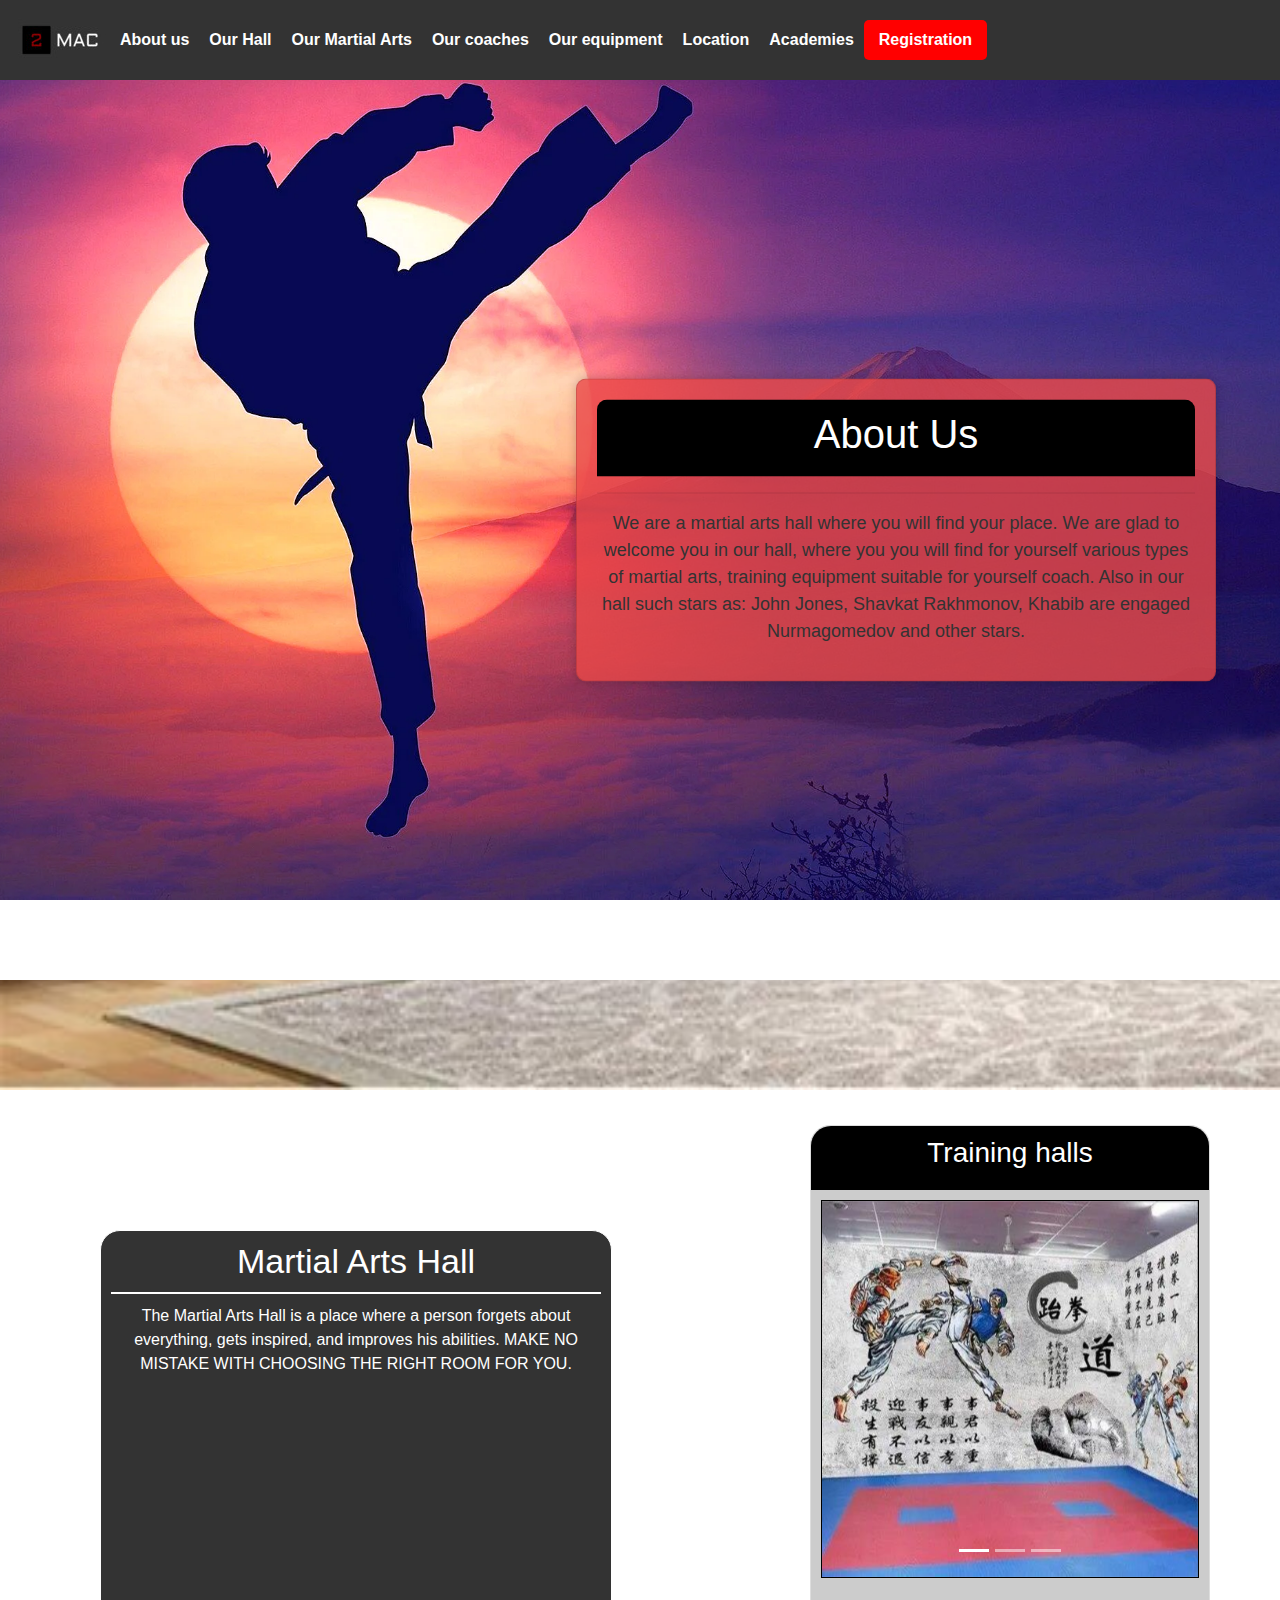
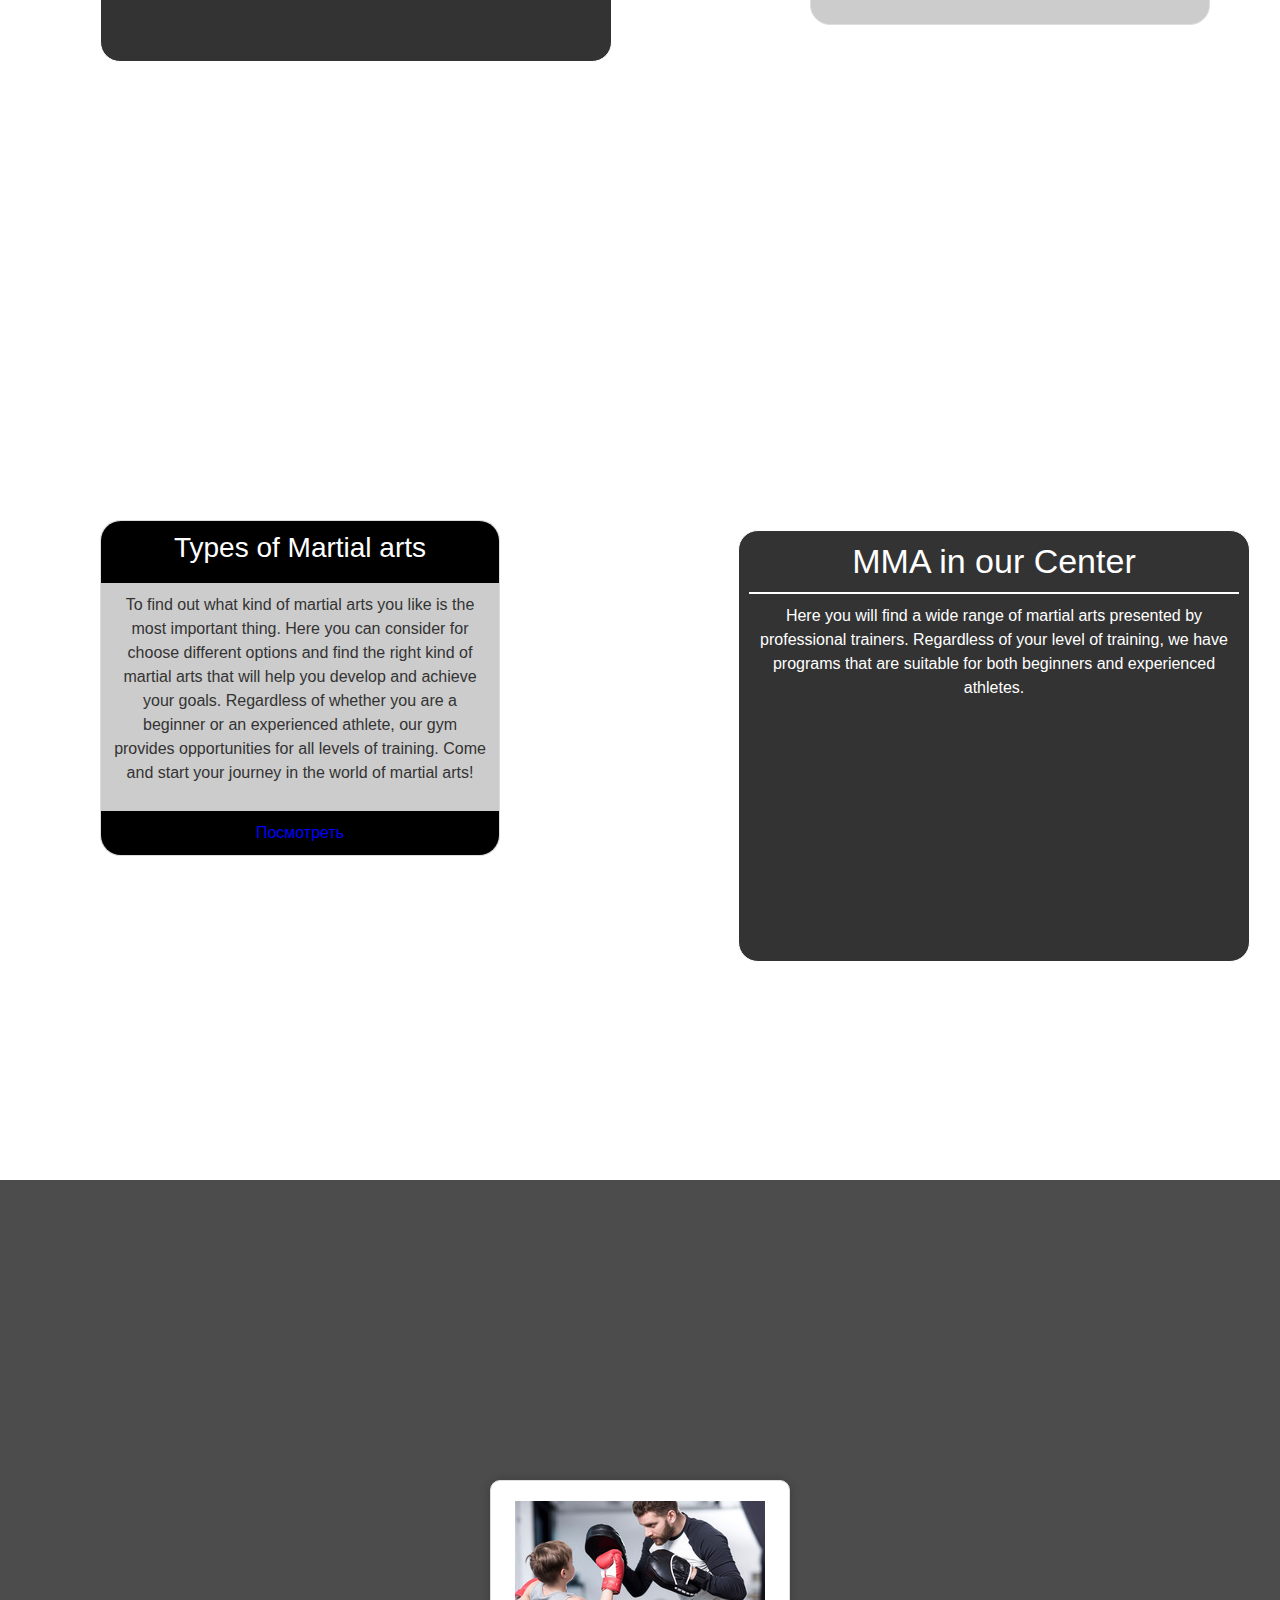
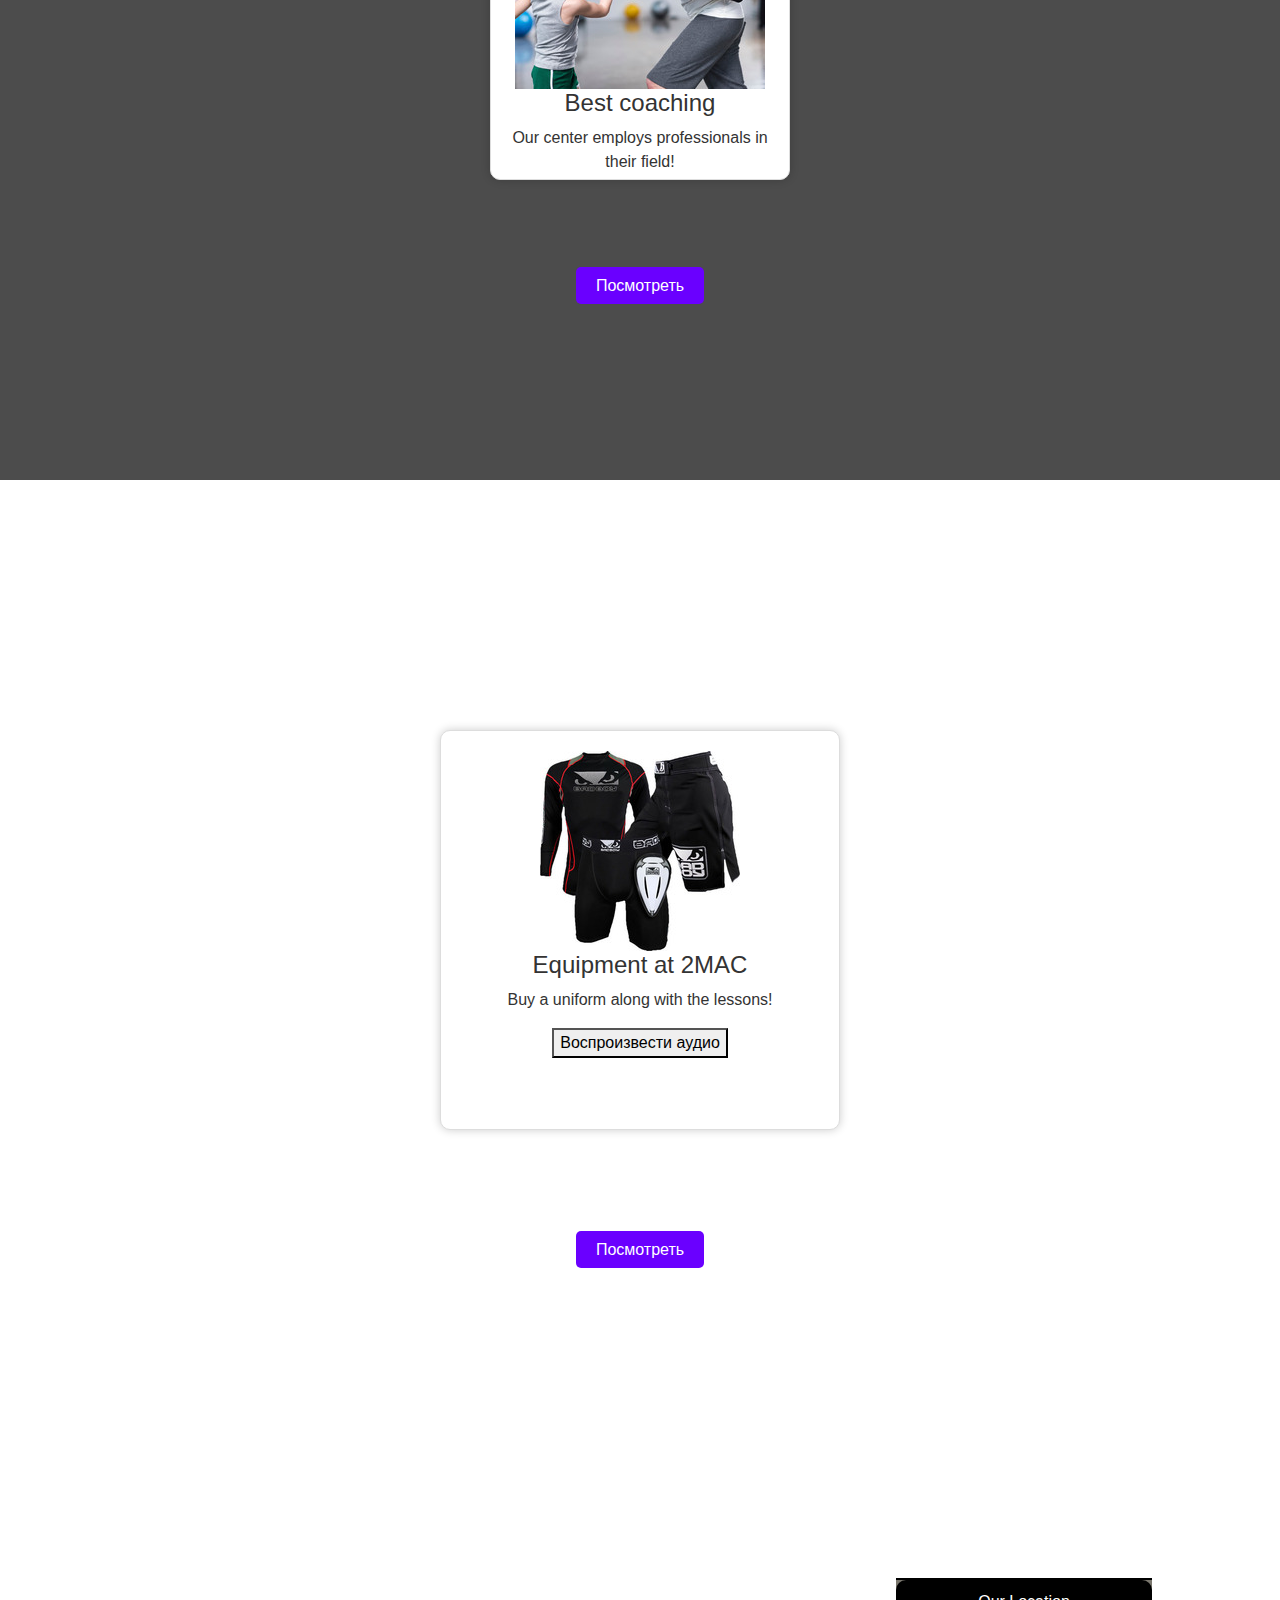
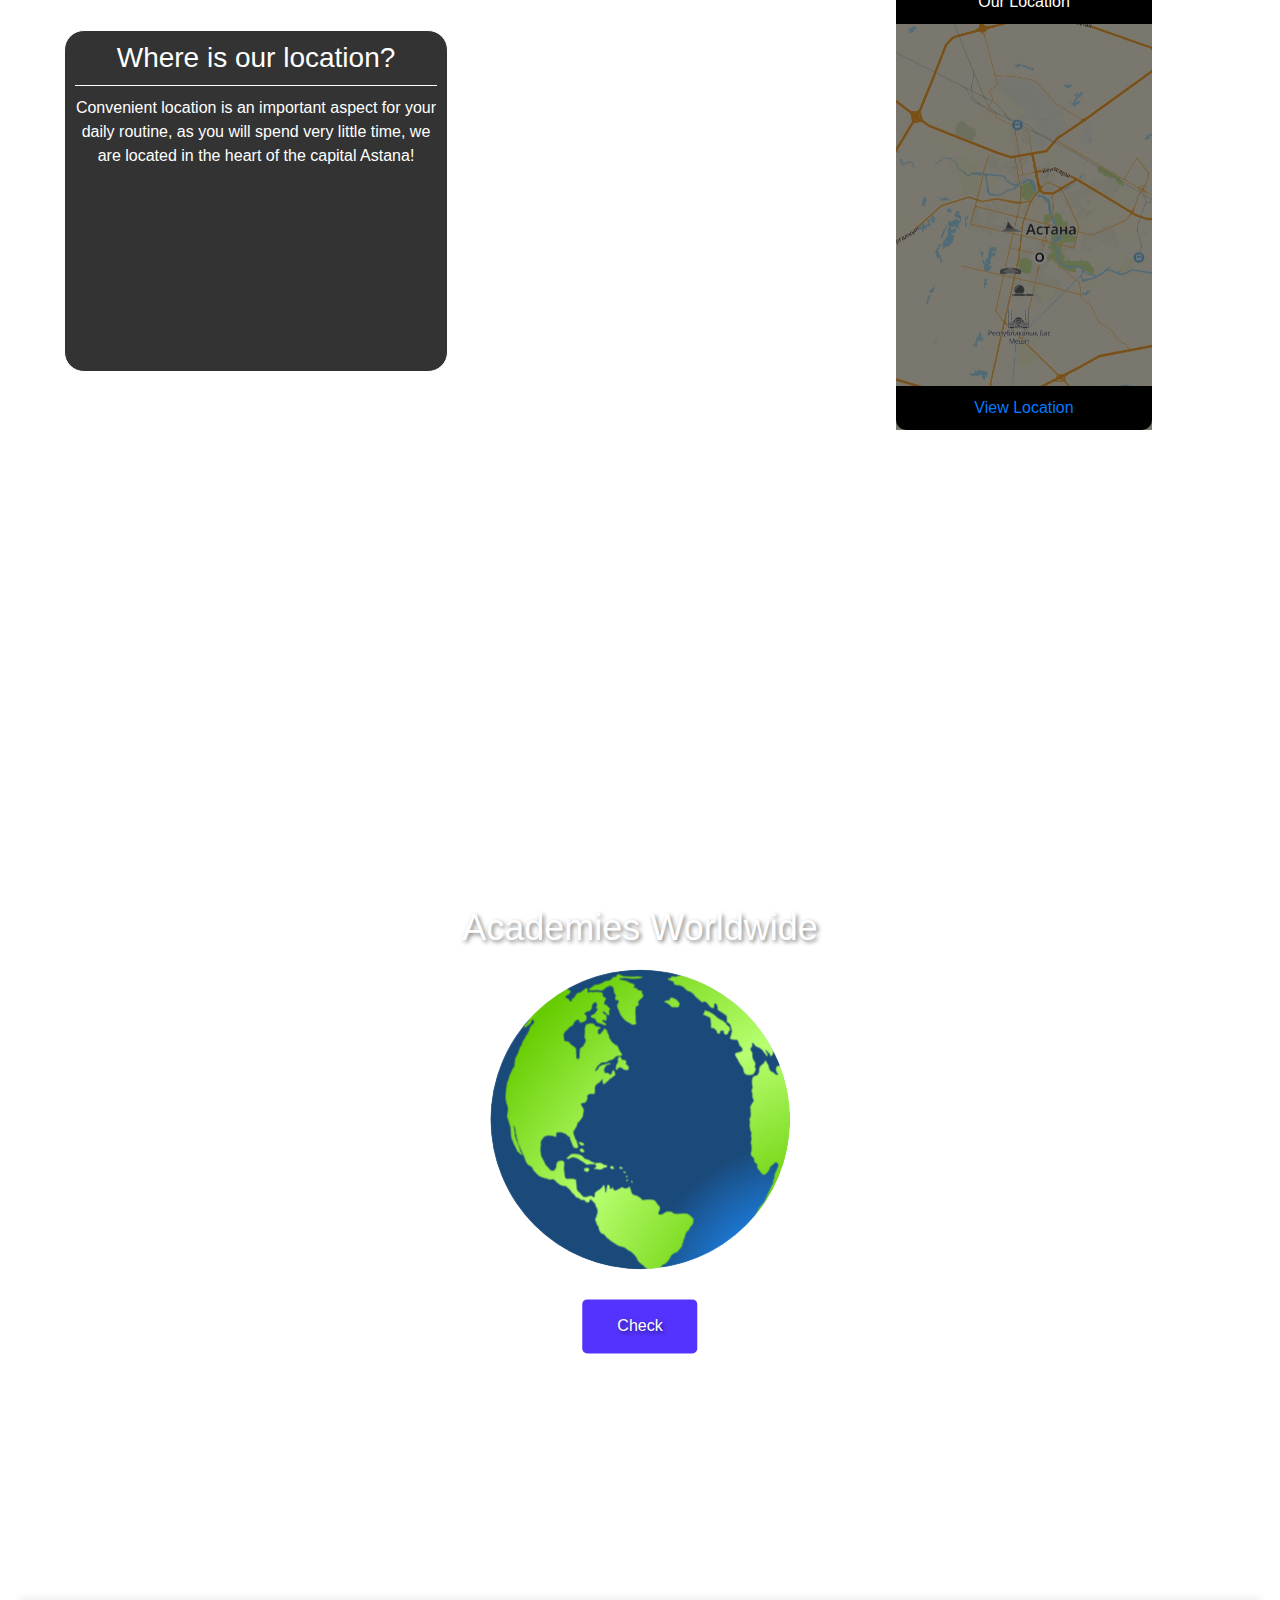
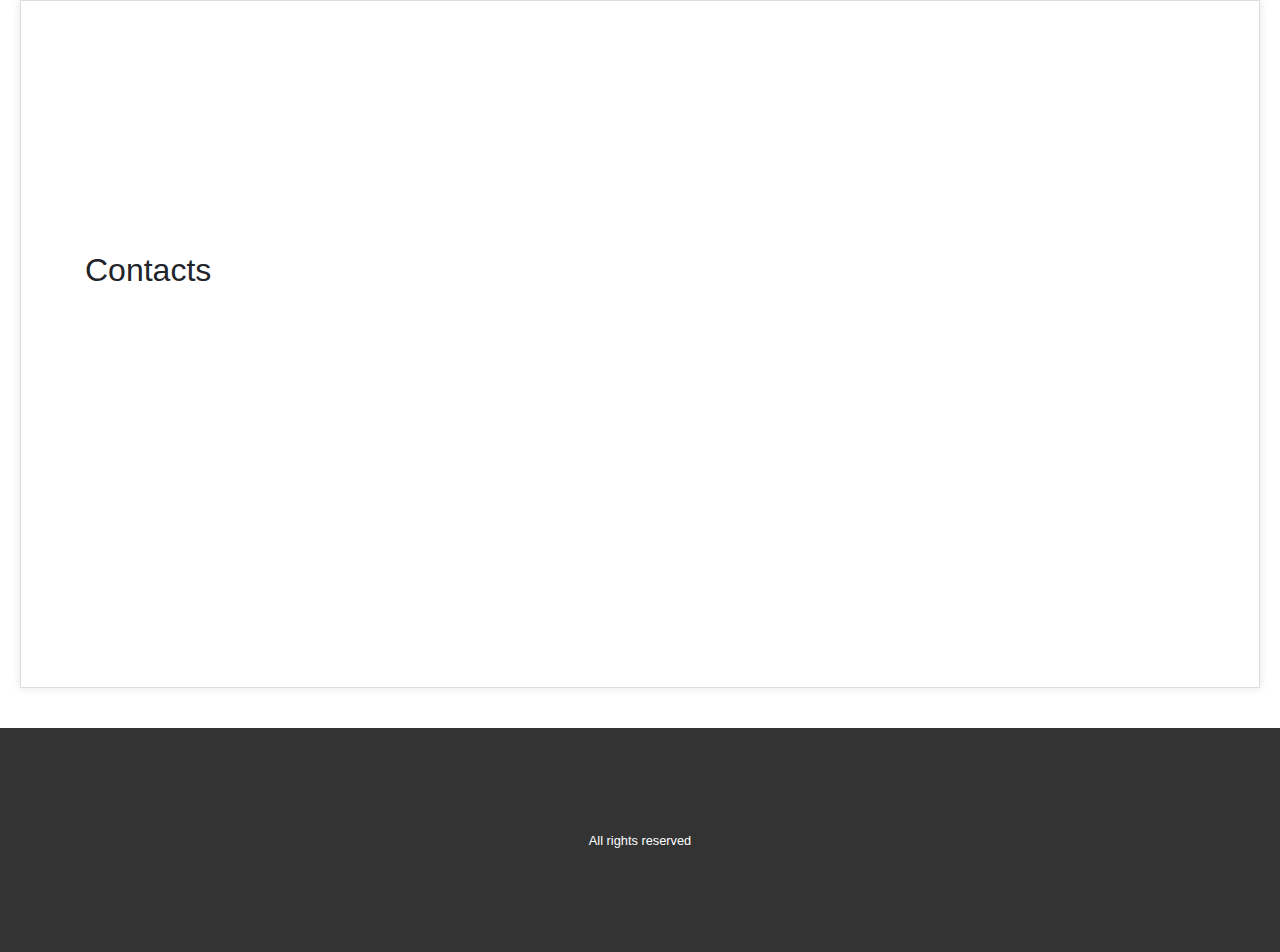
<file: index.html>
<!DOCTYPE html>
<html>

<head>
    <title>Martial Arts Center - Home</title>
    <link rel="stylesheet" type="text/css" href="style.css">
    <link rel="icon" href="images/icons8-muay-thai-64.png" type="image/x-icon">
    <link rel="stylesheet" href="https://maxcdn.bootstrapcdn.com/bootstrap/4.5.2/css/bootstrap.min.css">
    <script src="https://ajax.googleapis.com/ajax/libs/jquery/3.5.1/jquery.min.js"></script>
    <script src="https://cdnjs.cloudflare.com/ajax/libs/popper.js/1.16.0/umd/popper.min.js"></script>
    <script src="https://maxcdn.bootstrapcdn.com/bootstrap/4.5.2/js/bootstrap.min.js"></script>
    <audio id="click-sound" src="sounds/odin-klik-myshki.mp3" preload="auto"></audio>
    <audio id="hover-sound" src="sounds/75305337ef8f53f.mp3" preload="auto"></audio>
    <audio id="key-press-sound" src="sounds/a4bb978da8d70cb.mp3" preload="auto"></audio>
    <style>
        body {
            margin: 0;
            font-family: Arial, sans-serif;
        }

        nav {
            background-color: #333;
            color: white;
            padding: 10px;
            display: flex;
            justify-content: space-between;
            align-items: center;
        }

        #logo-container {
            display: flex;
            align-items: center;
        }

        #logo {
            font-weight: bold;
            font-size: 1.2em;
            margin-right: 5px;
        }

        #logo img {
            height: 30px;

            width: auto;

        }

        #menu {
            display: flex;
            list-style: none;
            margin: 0;
            padding: 0;
        }

        #menu li {
            margin: 0 10px;
        }

        #menu a {
            text-decoration: none;
            color: white;
            font-weight: bold;
        }

        #register-btn {
            background-color: red;
            color: white;
            padding: 8px 15px;
            border: none;
            border-radius: 5px;
            font-weight: bold;
            cursor: pointer;
        }

        #register-btn:hover {
            background-color: darkred;
        }
    </style>
</head>

<body>
    <nav>
        <div id="logo-container">
            <a href="index.html">
                <img src="images/imgonline-com-ua-Resize-tkwbngRTLsIo3i2N.jpg" alt="Logo">
                <ul id="menu">
                    <li><a href="#about">About us</a></li>
                    <li><a href="#our-gym">Our Hall</a></li>
                    <li><a href="#martial-arts">Our Martial Arts</a></li>
                    <li><a href="#our-coaches">Our coaches</a></li>
                    <li><a href="#our-equipment">Our equipment</a></li>
                    <li><a href="#location">Location</a></li>
                    <li><a href="#academies-worldwide">Academies</a></li>
                </ul>
                <button id="register-btn">Registration</button>
    </nav>

    <section id="about">
        <div class="card">
            <div class="card-header">
                <h1>About Us</h1>
            </div>
            <hr class="card-separator">
            <div class="card-content">
                <p>We are a martial arts hall where you will find your place. We are glad to welcome you in our hall,
                    where you
                    you will find for yourself various types of martial arts, training equipment suitable for yourself
                    coach. Also in our hall such stars as: John Jones, Shavkat Rakhmonov, Khabib are engaged
                    Nurmagomedov and other stars.</p>
            </div>
        </div>
    </section>


    <section id="our-gym">
        <div class="gym-info">
            <div class="gym-info-header">
                <h2>Martial Arts Hall</h2>
            </div>
            <hr class="info-separator">
            <div class="gym-info-description">
                <p>The Martial Arts Hall is a place where a person forgets about everything, gets inspired, and improves
                    his
                    abilities. MAKE NO MISTAKE WITH CHOOSING THE RIGHT ROOM FOR YOU.</p>
            </div>
        </div>

        <div class="gym-block">
            <div class="block-header">
                <h3>Training halls</h3>
            </div>
            <hr class="block-separator">
            <div class="gym-carousel-container">
                <div id="gym-carousel" class="carousel slide" data-ride="carousel">

                    <ol class="carousel-indicators">
                        <li data-target="#gym-carousel" data-slide-to="0" class="active"></li>
                        <li data-target="#gym-carousel" data-slide-to="1"></li>
                        <li data-target="#gym-carousel" data-slide-to="2"></li>
                    </ol>


                    <div class="carousel-inner">
                        <div class="carousel-item active">
                            <img src="images/Рисунок.png" alt="Image 1" class="img-fluid">
                        </div>
                        <div class="carousel-item">
                            <img src="images/Рисунок2 (1).png" alt="Image 2" class="img-fluid">
                        </div>
                        <div class="carousel-item">
                            <img src="images/Рисунок3.png" alt="Image 3" class="img-fluid">
                        </div>
                    </div>




                    <a class="carousel-control-prev" href="#gym-carousel" role="button" data-slide="prev">
                        <span class="carousel-control-prev-icon" aria-hidden="true"></span>
                        <span class="sr-only">Previous</span>
                    </a>
                    <a class="carousel-control-next" href="#gym-carousel" role="button" data-slide="next">
                        <span class="carousel-control-next-icon" ariahidden="true"></span>
                        <span class="sr-only">Next</span>
                    </a>
                </div>
            </div>

        </div>
    </section>

    <section id="martial-arts">

        <div class="martial-arts-info">
            <div class="martial-arts-info-header">
                <h2>MMA in our Center</h2>
            </div>
            <hr class="info-separator">
            <div class="martial-arts-info-description">
                <p>Here you will find a wide range of martial arts presented by professional trainers.
                    Regardless of your level of training, we have programs that are suitable for both beginners and
                    experienced athletes.</p>
            </div>
        </div>


        <div class="martial-arts-block">
            <div class="martial-arts-block-header">
                <h3>Types of Martial arts</h3>
            </div>
            <div class="martial-arts-block-main">
                <p>To find out what kind of martial arts you like is the most important thing. Here you can consider for
                    choose different options and find the right kind of martial arts that will help you develop and
                    achieve your goals. Regardless of whether you are a beginner or an experienced athlete, our gym
                    provides
                    opportunities for all levels of training. Come and start your journey in the world of martial arts!
                </p>
            </div>
            <div class="martial-arts-block-footer">
                <a href="indexarts.html" class="watch-button">Посмотреть</a>
            </div>
        </div>
    </section>

    <section id="our-coaches">
        <div class="coaches-bg"></div>
        <div class="coaches-block">

            <div class="coach-info">
                <img src="images/imgonline-com-ua-Resize-K6sizTzJJ8k.jpg" alt="Coach Photo">
                <h2>Best coaching</h2>
                <p>Our center employs professionals in their field!</p>
            </div>
            <div class="coach-footer">
                <a href="indexcoaches.html" class="watch-button">Посмотреть</a>
            </div>
        </div>
    </section>


    <section id="our-equipment">
        <div class="equipment-block">
            <div class="equipment-info">
                <img src="images/imgonline-com-ua-Resize-SGVSUj8xe2.jpg" alt="equipment-photo">
                <h2>Equipment at 2MAC</h2>
                <p>Buy a uniform along with the lessons!</p>
            </div>
            <button onclick="playAudio()">Воспроизвести аудио</button>
            <div class="equipment-footer">
                <a href="indexequip.html" class="watch-button">Посмотреть</a>
            </div>
        </div>
    </section>

    <section id="location">
        <div class="location-block">
            <h2>Where is our location?</h2>
            <div class="location-info">
                Convenient location is an important aspect for your daily routine, as you will spend very little time,
                we are located in the heart of the capital Astana!
            </div>
        </div>

        <div class="new-block">
            <div class="new-block-header">Our Location</div>
            <!-- Ваш текущий контент блока location -->
            <div class="separator-line"></div>
            <div class="view-location-button">
                <a href="location.html">View Location</a>
            </div>
        </div>
    </section>


    <!-- Section for "Academies Worldwide" -->
    <section id="academies-worldwide">
        <div id="academies-content">
            <h2>Academies Worldwide</h2>
            <!-- Container for the photo -->
            <div id="academies-photo">
                <!-- Image for the photo -->
                <img src="images/pngimg.com - globe_PNG40.png" alt="Academy Photo">
            </div>
            <a href="indexorgs.html" class="check-button">Check</a>
        </div>
    </section>

    <script>
        document.addEventListener("DOMContentLoaded", function () {
            // Создание объектов Audio для каждого звука
            var clickSound = new Audio("sounds/odin-klik-myshki.mp3");
            var hoverSound = new Audio("sounds/75305337ef8f53f.mp3");
            var keyPressSound = new Audio("sounds/a4bb978da8d70cb.mp3");
    
            // Функция для воспроизведения звука при щелчке
            function playClickSound() {
                clickSound.play();
            }
    
            // Функция для воспроизведения звука при наведении курсора
            function playHoverSound() {
                hoverSound.play();
            }
    
            // Функция для воспроизведения звука при нажатии клавиши
            function playKeyPressSound() {
                keyPressSound.play();
            }
    
            // Привязка звуков к событиям
            document.getElementById("register-btn").addEventListener("click", playClickSound);
    
            var navLinks = document.querySelectorAll("#menu a:not(#register-btn)");
            navLinks.forEach(function (link) {
                link.addEventListener("mouseover", playHoverSound);
            });
    
            document.addEventListener("keypress", function (event) {
                playKeyPressSound();
            });
        });
    </script>


    <script>
        function playAudio() {
            var audio = new Audio("sounds/Mobb Deep - Shook Ones, Pt. II.mp3");
            audio.play();
        }
        document.addEventListener("DOMContentLoaded", function () {

            var navLinks = document.querySelectorAll("#menu a:not(#register-btn)");
            navLinks.forEach(function (link) {
                link.addEventListener("click", function (event) {
                    event.preventDefault();
                    var targetId = link.getAttribute("href").substring(1);
                    var targetElement = document.getElementById(targetId);
                    targetElement.scrollIntoView({ behavior: "smooth" });
                });
            });


            var martialArtsCenter = {
                name: "Martial Arts Center",
                location: "City, Country",
                foundedYear: 2000
            };

            var gymInfoHeader = document.querySelector("#our-gym .card-header h2");
            if (gymInfoHeader) {
                gymInfoHeader.textContent = "Добро пожаловать в " + martialArtsCenter.name;
            }
        });

        var aboutSection = document.getElementById("about");
        aboutSection.addEventListener("click", function () {
            alert("Вы нажали на раздел 'О нас'");
        });

        var gymSection = document.getElementById("our-gym");
        gymSection.addEventListener("mouseover", function () {
            console.log("Вы навели мышь на раздел 'Наш зал'");
        });

        document.addEventListener("keypress", function (event) {
            if (event.key === "r") {
                console.log("Вы нажали клавишу 'r'");
            }
        });

        var gymBlock = document.querySelector(".gym-block");
        function animateGymBlock() {
            gymBlock.style.transition = "transform 0.5s ease-in-out";
            gymBlock.style.transform = "rotate(360deg)";
        }

        setTimeout(animateGymBlock, 1000);
    </script>


    <section class="contacts">
        <div class="container">
            <h2 class="title">Contacts</h2>
            <div class="contacts__content">
                <div class="contacts__left contacts__item scroll-item">
                    <form action="" class="form">
                        <input type="text" placeholder="Name">
                        <input type="tel" placeholder="Phone number">
                        <button>Send</button>
                    </form>
                </div>
                <div class="contacts__right contacts__item scroll-item">
                    <a href="tel:2342342" class="phone">+71323501230</a>
                </div>
            </div>
        </div>
    </section>
    </main>
    <footer class="footer">
        <div class="container">
            <small class="rights">
                All rights reserved
            </small>
        </div>
    </footer>
    <script src="script.js"></script>
</body>

</html>
</file>
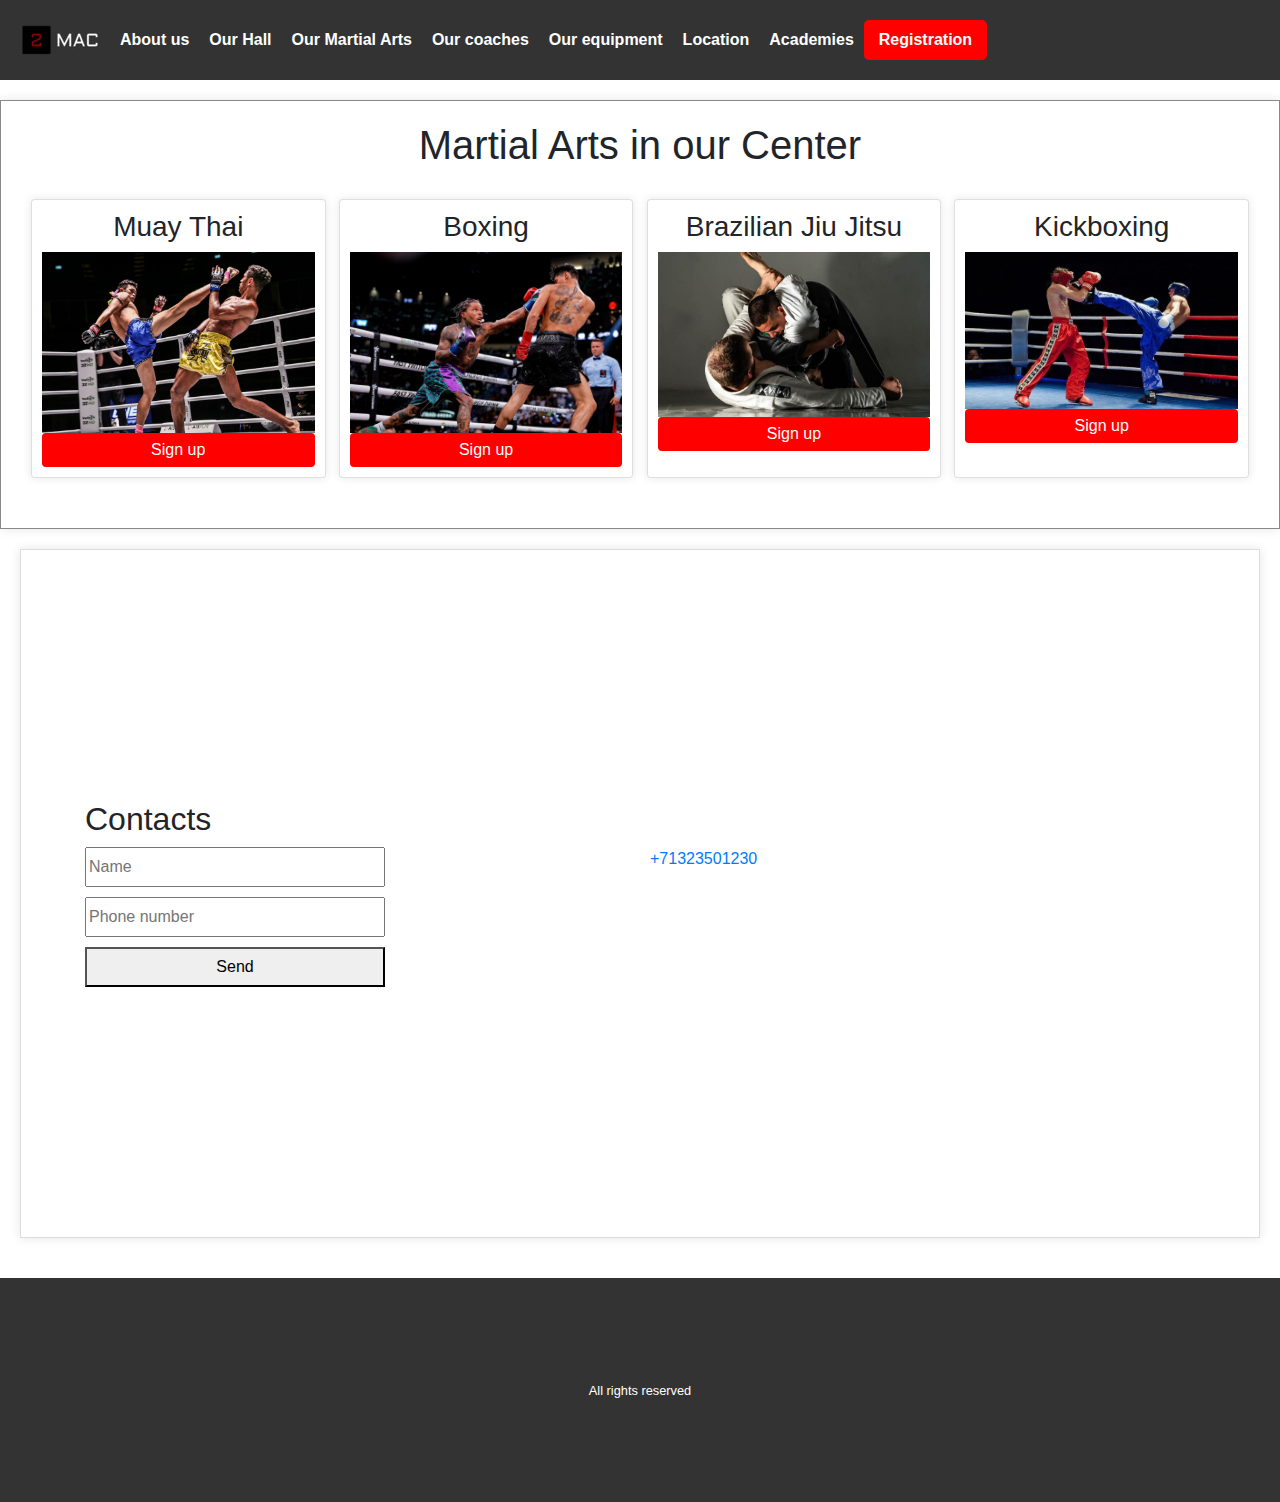
<file: indexarts.html>
<!DOCTYPE html>
<html>
<head>
    <title>Martial Arts Center - Home</title>
    <link rel="stylesheet" type="text/css" href="stylearts.css">
    <link rel="icon" href="images/icons8-muay-thai-64.png" type="image/x-icon">
    <link rel="stylesheet" href="https://maxcdn.bootstrapcdn.com/bootstrap/4.5.2/css/bootstrap.min.css">
    <script src="https://ajax.googleapis.com/ajax/libs/jquery/3.5.1/jquery.min.js"></script>
    <script src="https://cdnjs.cloudflare.com/ajax/libs/popper.js/1.16.0/umd/popper.min.js"></script>
    <script src="https://maxcdn.bootstrapcdn.com/bootstrap/4.5.2/js/bootstrap.min.js"></script>
</head>

<style>
    body {
        margin: 0;
        font-family: Arial, sans-serif;
    }

    nav {
        background-color: #333;
        color: white;
        padding: 10px;
        display: flex;
        justify-content: space-between;
        align-items: center;
    }

    #logo-container {
        display: flex;
        align-items: center;
    }

    #logo {
        font-weight: bold;
        font-size: 1.2em;
        margin-right: 5px;
    }

    #logo img {
        height: 30px;
        
        width: auto;
        
    }

    #menu {
        display: flex;
        list-style: none;
        margin: 0;
        padding: 0;
    }

    #menu li {
        margin: 0 10px;
    }

    #menu a {
        text-decoration: none;
        color: white;
        font-weight: bold;
    }

    #register-btn {
        background-color: red;
        color: white;
        padding: 8px 15px;
        border: none;
        border-radius: 5px;
        font-weight: bold;
        cursor: pointer;
    }

    #register-btn:hover {
        background-color: darkred;
    }
</style>
</head>

<body>
    <nav>
        <div id="logo-container">
            <a href="index.html">
                <img src="images/imgonline-com-ua-Resize-tkwbngRTLsIo3i2N.jpg" alt="Logo">
                <ul id="menu">
                    <li><a href="index.html">About us</a></li>
                    <li><a href="index.html">Our Hall</a></li>
                    <li><a href="indexarts.html">Our Martial Arts</a></li>
                    <li><a href="indexcoaches.html">Our coaches</a></li>
                    <li><a href="indexequip.html">Our equipment</a></li>
                    <li><a href="location.html">Location</a></li>
                    <li><a href="indexorgs.html">Academies</a></li>
                </ul>
                <button id="register-btn">Registration</button>
    </nav>


    <section id="martial-arts">
        <h1>Martial Arts in our Center</h1>
        <div class="photo-gallery">
            <div class="card">
                <h3>Muay Thai</h3>
                <img src="images/thai.jpg" alt="Боевое искусство 1">
                <button class="btn">Sign up</button>
            </div>
            <div class="card">
                <h3>Boxing</h3>
                <img src="images/boxing.jpg" alt="Боевое искусство 2">
                <button class="btn">Sign up</button>
            </div>
            <div class="card">
                <h3>Brazilian Jiu Jitsu</h3>
                <img src="images/jiu.jpg" alt="Боевое искусство 3">
                <button class="btn">Sign up</button>
            </div>
            <div class="card">
                <h3>Kickboxing</h3>
                <img src="images/kickbox.jpg" alt="Боевое искусство 4">
                <button class="btn">Sign up</button>
            </div>
        </div>
    </section>
    <section class="contacts">
        <div class="container">
            <h2 class="title">Contacts</h2>
            <div class="contacts__content">
                <div class="contacts__left contacts__item scroll-item">
                    <form action="" class="form">
                        <input type="text" placeholder="Name">
                        <input type="tel" placeholder="Phone number">
                        <button>Send</button>
                    </form>
                </div>
                <div class="contacts__right contacts__item scroll-item">
                    <a href="tel:2342342" class="phone">+71323501230</a>
                </div>
            </div>
        </div>
    </section>
    </main>
    <footer class="footer">
    <div class="container">
        <small class="rights">
            All rights reserved
        </small>
    </div>
    </footer>
    <script src="script.js"></script>
    </body>
</file>
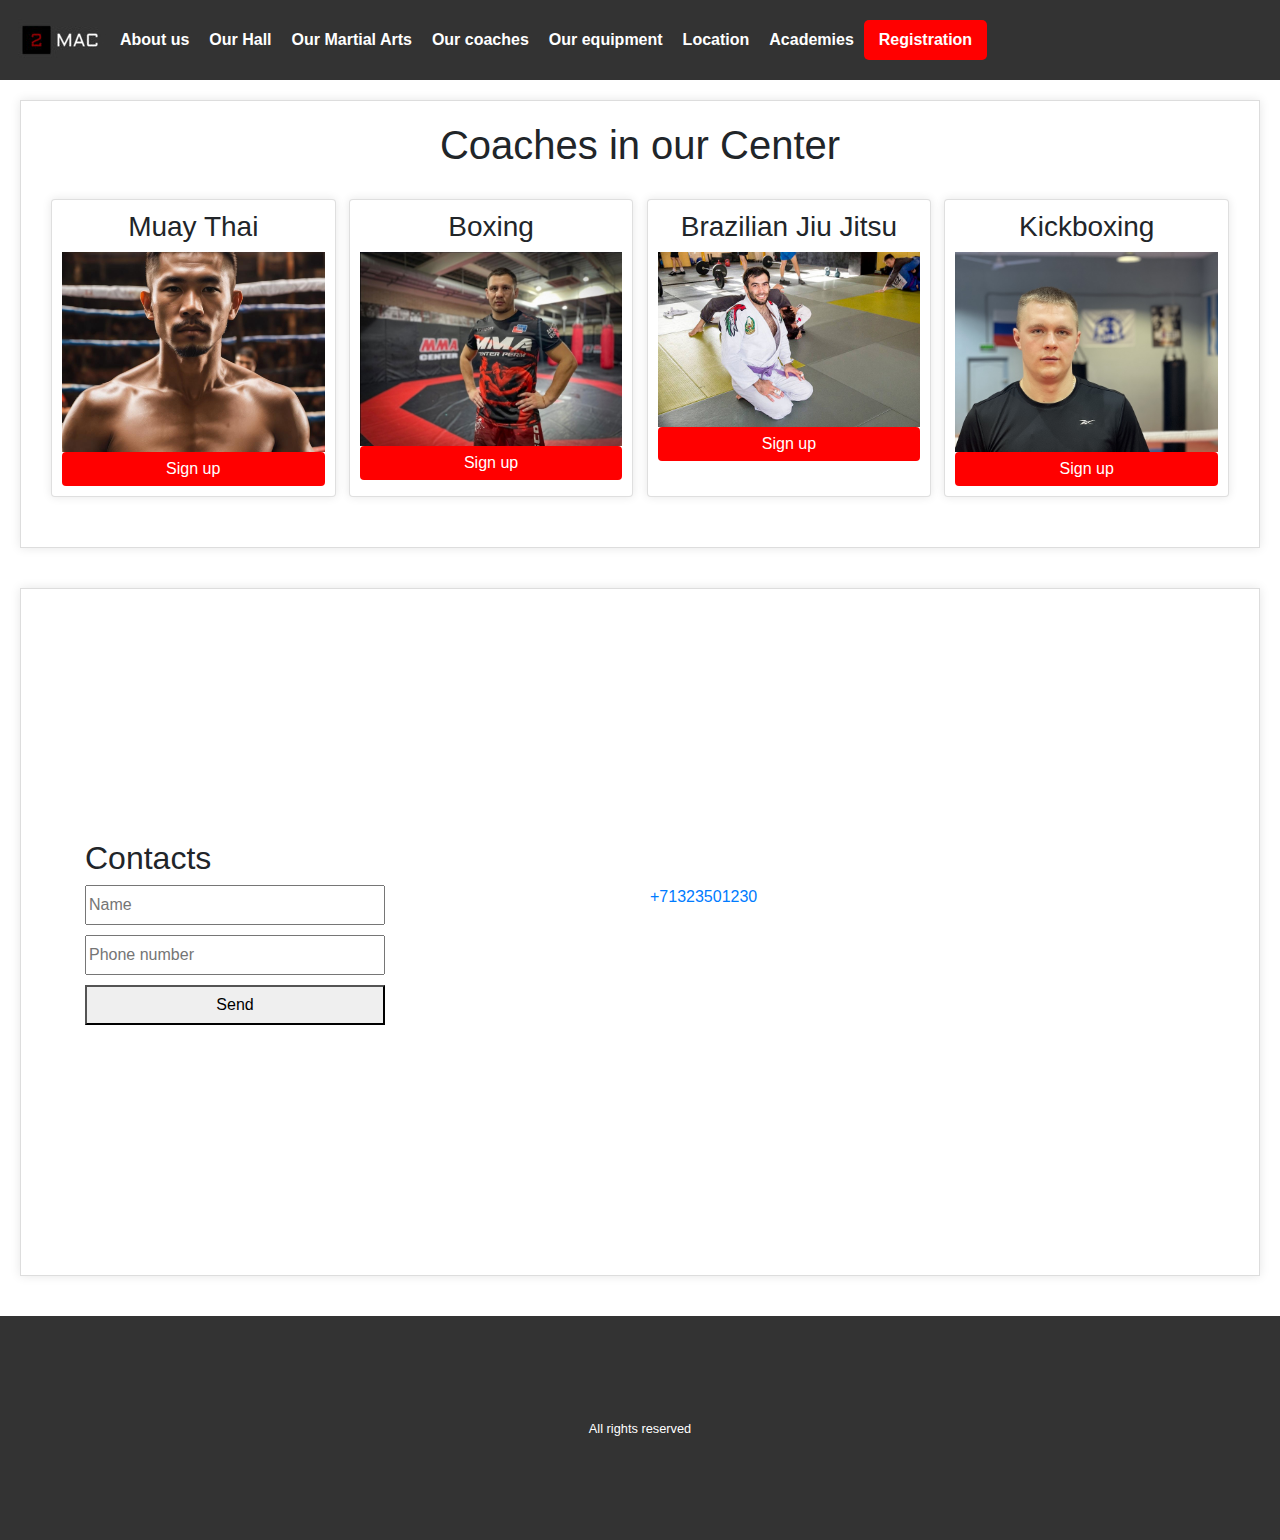
<file: indexcoaches.html>
<!DOCTYPE html>
<html>
<head>
    <title>Martial Arts Center - Home</title>
    <link rel="stylesheet" type="text/css" href="stylearts.css">
    <link rel="icon" href="images/icons8-muay-thai-64.png" type="image/x-icon">
    <link rel="stylesheet" href="https://maxcdn.bootstrapcdn.com/bootstrap/4.5.2/css/bootstrap.min.css">
    <script src="https://ajax.googleapis.com/ajax/libs/jquery/3.5.1/jquery.min.js"></script>
    <script src="https://cdnjs.cloudflare.com/ajax/libs/popper.js/1.16.0/umd/popper.min.js"></script>
    <script src="https://maxcdn.bootstrapcdn.com/bootstrap/4.5.2/js/bootstrap.min.js"></script>
</head>
<style>
    body {
        margin: 0;
        font-family: Arial, sans-serif;
    }

    nav {
        background-color: #333;
        color: white;
        padding: 10px;
        display: flex;
        justify-content: space-between;
        align-items: center;
    }

    #logo-container {
        display: flex;
        align-items: center;
    }

    #logo {
        font-weight: bold;
        font-size: 1.2em;
        margin-right: 5px;
    }

    #logo img {
        height: 30px;
       
        width: auto;
        
    }

    #menu {
        display: flex;
        list-style: none;
        margin: 0;
        padding: 0;
    }

    #menu li {
        margin: 0 10px;
    }

    #menu a {
        text-decoration: none;
        color: white;
        font-weight: bold;
    }

    #register-btn {
        background-color: red;
        color: white;
        padding: 8px 15px;
        border: none;
        border-radius: 5px;
        font-weight: bold;
        cursor: pointer;
    }

    #register-btn:hover {
        background-color: darkred;
    }
</style>
</head>

<body>
    <nav>
        <div id="logo-container">
            <a href="index.html">
                <img src="images/imgonline-com-ua-Resize-tkwbngRTLsIo3i2N.jpg" alt="Logo">
                <ul id="menu">
                    <li><a href="index.html">About us</a></li>
                    <li><a href="index.html">Our Hall</a></li>
                    <li><a href="indexarts.html">Our Martial Arts</a></li>
                    <li><a href="indexcoaches.html">Our coaches</a></li>
                    <li><a href="indexequip.html">Our equipment</a></li>
                    <li><a href="location.html">Location</a></li>
                    <li><a href="indexorgs.html">Academies</a></li>
                </ul>
                <button id="register-btn">Registration</button>
    </nav>
   
    <section id="our-coaches">
        <h1>Coaches in our Center</h1>
        <div class="photo-gallery">
            <div class="card">
                <h3>Muay Thai</h3>
                <img src="images/taiski.jpg" alt="Боевое искусство 1">
                <button class="btn">Sign up</button>
            </div>
            <div class="card">
                <h3>Boxing</h3>
                <img src="images/trener.jpg" alt="Боевое искусство 2">
                <button class="btn">Sign up</button>
            </div>
            <div class="card">
                <h3>Brazilian Jiu Jitsu</h3>
                <img src="images/jj2.jpg" alt="Боевое искусство 3">
                <button class="btn">Sign up</button>
            </div>
            <div class="card">
                <h3>Kickboxing</h3>
                <img src="images/1box.jpg" alt="Боевое искусство 4">
                <button class="btn">Sign up</button>
            </div>
        </div>
    </section>
    
    

    <section class="contacts">
        <div class="container">
            <h2 class="title">Contacts</h2>
            <div class="contacts__content">
                <div class="contacts__left contacts__item scroll-item">
                    <form action="" class="form">
                        <input type="text" placeholder="Name">
                        <input type="tel" placeholder="Phone number">
                        <button>Send</button>
                    </form>
                </div>
                <div class="contacts__right contacts__item scroll-item">
                    <a href="tel:2342342" class="phone">+71323501230</a>
                </div>
            </div>
        </div>
    </section>
    </main>
    <footer class="footer">
    <div class="container">
        <small class="rights">
            All rights reserved
        </small>
    </div>
    </footer>
    <script src="script.js"></script>
    </body>
</html>
</file>
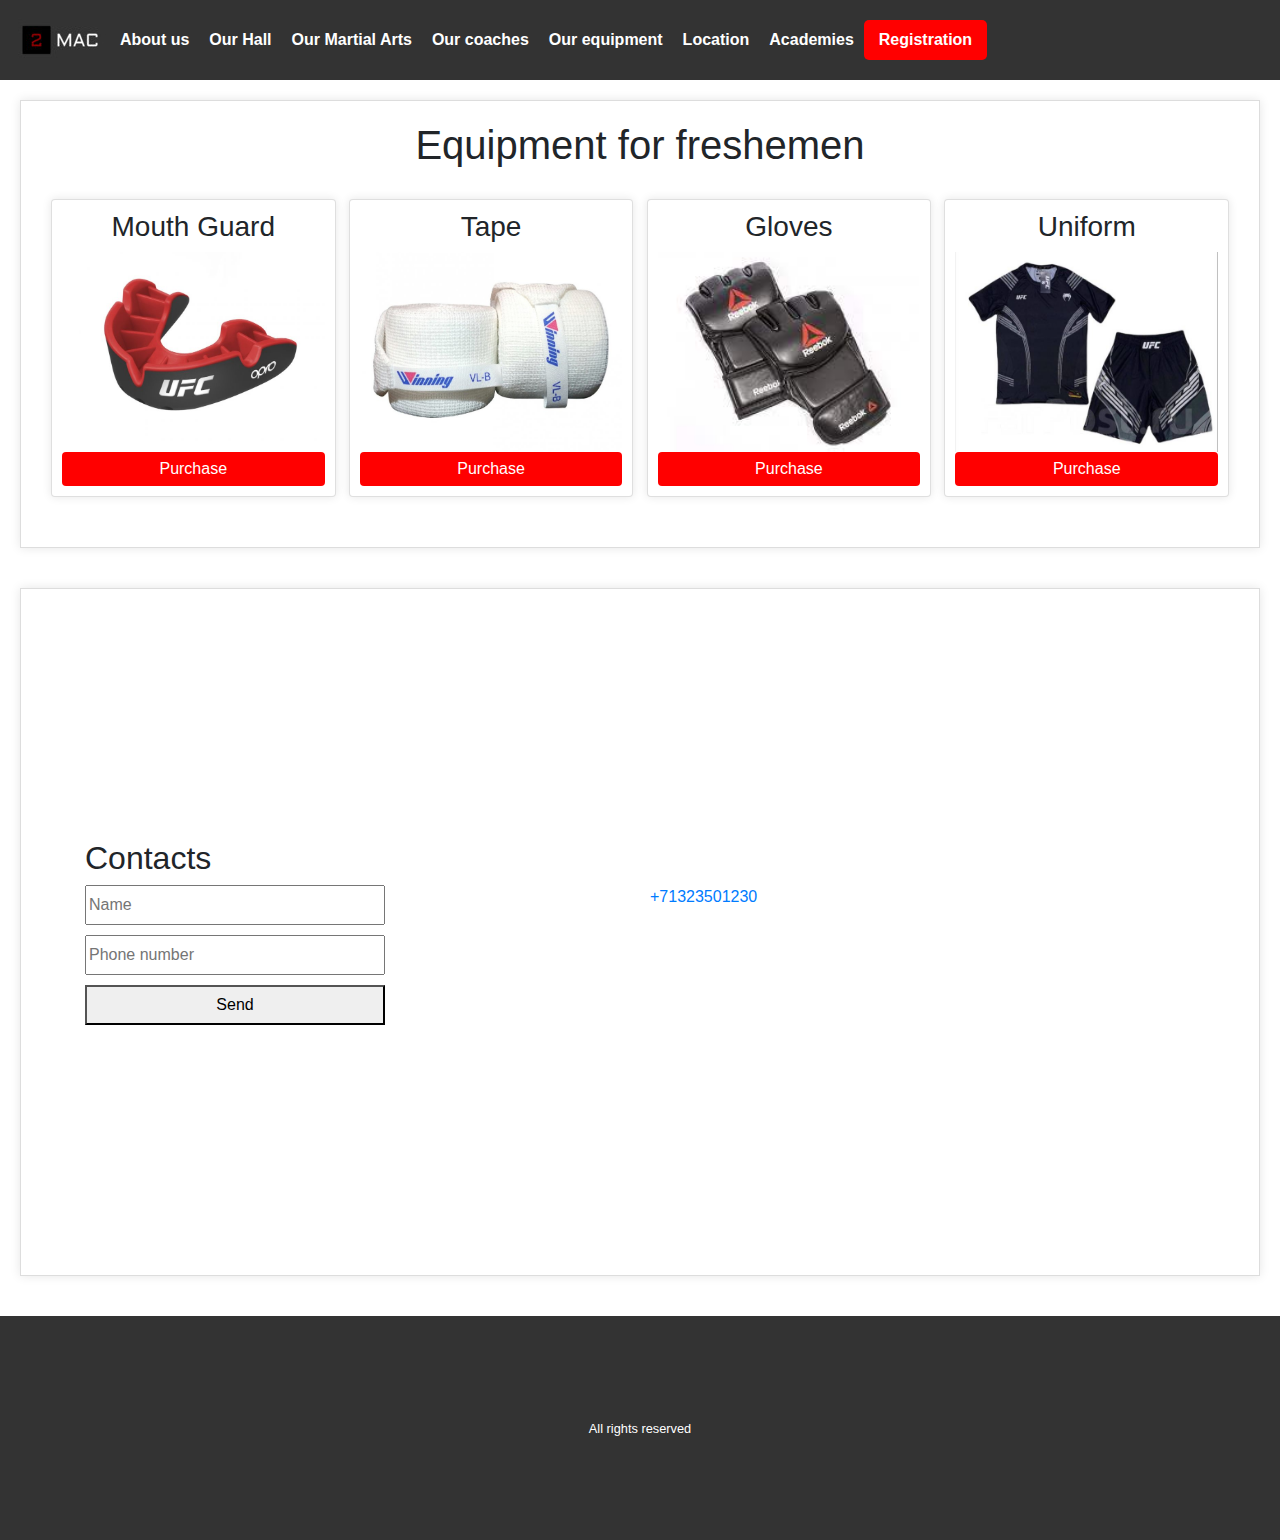
<file: indexequip.html>
<!DOCTYPE html>
<html>
<head>
    <title>Martial Arts Center - Home</title>
    <link rel="stylesheet" type="text/css" href="stylearts.css">
    <link rel="icon" href="images/icons8-muay-thai-64.png" type="image/x-icon">
    <link rel="stylesheet" href="https://maxcdn.bootstrapcdn.com/bootstrap/4.5.2/css/bootstrap.min.css">
    <script src="https://ajax.googleapis.com/ajax/libs/jquery/3.5.1/jquery.min.js"></script>
    <script src="https://cdnjs.cloudflare.com/ajax/libs/popper.js/1.16.0/umd/popper.min.js"></script>
    <script src="https://maxcdn.bootstrapcdn.com/bootstrap/4.5.2/js/bootstrap.min.js"></script>
</head>
<style>
    body {
        margin: 0;
        font-family: Arial, sans-serif;
    }

    nav {
        background-color: #333;
        color: white;
        padding: 10px;
        display: flex;
        justify-content: space-between;
        align-items: center;
    }

    #logo-container {
        display: flex;
        align-items: center;
    }

    #logo {
        font-weight: bold;
        font-size: 1.2em;
        margin-right: 5px;
    }

    #logo img {
        height: 30px;
        width: auto;
    }

    #menu {
        display: flex;
        list-style: none;
        margin: 0;
        padding: 0;
    }

    #menu li {
        margin: 0 10px;
    }

    #menu a {
        text-decoration: none;
        color: white;
        font-weight: bold;
    }

    #register-btn {
        background-color: red;
        color: white;
        padding: 8px 15px;
        border: none;
        border-radius: 5px;
        font-weight: bold;
        cursor: pointer;
    }

    #register-btn:hover {
        background-color: darkred;
    }
</style>
</head>

<style>
    body {
        margin: 0;
        font-family: Arial, sans-serif;
    }

    nav {
        background-color: #333;
        color: white;
        padding: 10px;
        display: flex;
        justify-content: space-between;
        align-items: center;
    }

    #logo-container {
        display: flex;
        align-items: center;
    }

    #logo {
        font-weight: bold;
        font-size: 1.2em;
        margin-right: 5px;
    }

    #logo img {
        height: 30px;
       
        width: auto;
    
    }

    #menu {
        display: flex;
        list-style: none;
        margin: 0;
        padding: 0;
    }

    #menu li {
        margin: 0 10px;
    }

    #menu a {
        text-decoration: none;
        color: white;
        font-weight: bold;
    }

    #register-btn {
        background-color: red;
        color: white;
        padding: 8px 15px;
        border: none;
        border-radius: 5px;
        font-weight: bold;
        cursor: pointer;
    }

    #register-btn:hover {
        background-color: darkred;
    }
</style>
</head>

<body>
    <nav>
        <div id="logo-container">
            <a href="index.html">
                <img src="images/imgonline-com-ua-Resize-tkwbngRTLsIo3i2N.jpg" alt="Logo">
                <ul id="menu">
                    <li><a href="index.html">About us</a></li>
                    <li><a href="index.html">Our Hall</a></li>
                    <li><a href="indexarts.html">Our Martial Arts</a></li>
                    <li><a href="indexcoaches.html">Our coaches</a></li>
                    <li><a href="indexequip.html">Our equipment</a></li>
                    <li><a href="location.html">Location</a></li>
                    <li><a href="indexorgs.html">Academies</a></li>
                </ul>
                <button id="register-btn">Registration</button>
    </nav>
    <section id="our-equipment">
        <h1>Equipment for freshemen</h1>
        <div class="photo-gallery">
            <div class="card">
                <h3>Mouth Guard</h3>
                <img src="images/narot.jpg" alt="Боевое искусство 1">
                <button class="btn">Purchase</button>
            </div>
            <div class="card">
                <h3>Tape</h3>
                <img src="images/bint.jpg" alt="Боевое искусство 2">
                <button class="btn">Purchase</button>
            </div>
            <div class="card">
                <h3>Gloves</h3>
                <img src="images/рибок.jpg" alt="Боевое искусство 3">
                <button class="btn">Purchase</button>
            </div>
            <div class="card">
                <h3>Uniform</h3>
                <img src="images/ufc.jpg" alt="Боевое искусство 4">
                <button class="btn">Purchase</button>
            </div>
        </div>
    </section>
    <section class="contacts">
        <div class="container">
            <h2 class="title">Contacts</h2>
            <div class="contacts__content">
                <div class="contacts__left contacts__item scroll-item">
                    <form action="" class="form">
                        <input type="text" placeholder="Name">
                        <input type="tel" placeholder="Phone number">
                        <button>Send</button>
                    </form>
                </div>
                <div class="contacts__right contacts__item scroll-item">
                    <a href="tel:2342342" class="phone">+71323501230</a>
                </div>
            </div>
        </div>
    </section>
    </main>
    <footer class="footer">
    <div class="container">
        <small class="rights">
            All rights reserved
        </small>
    </div>
    </footer>
    <script src="script.js"></script>
    </body>
</html>
</html>
</file>
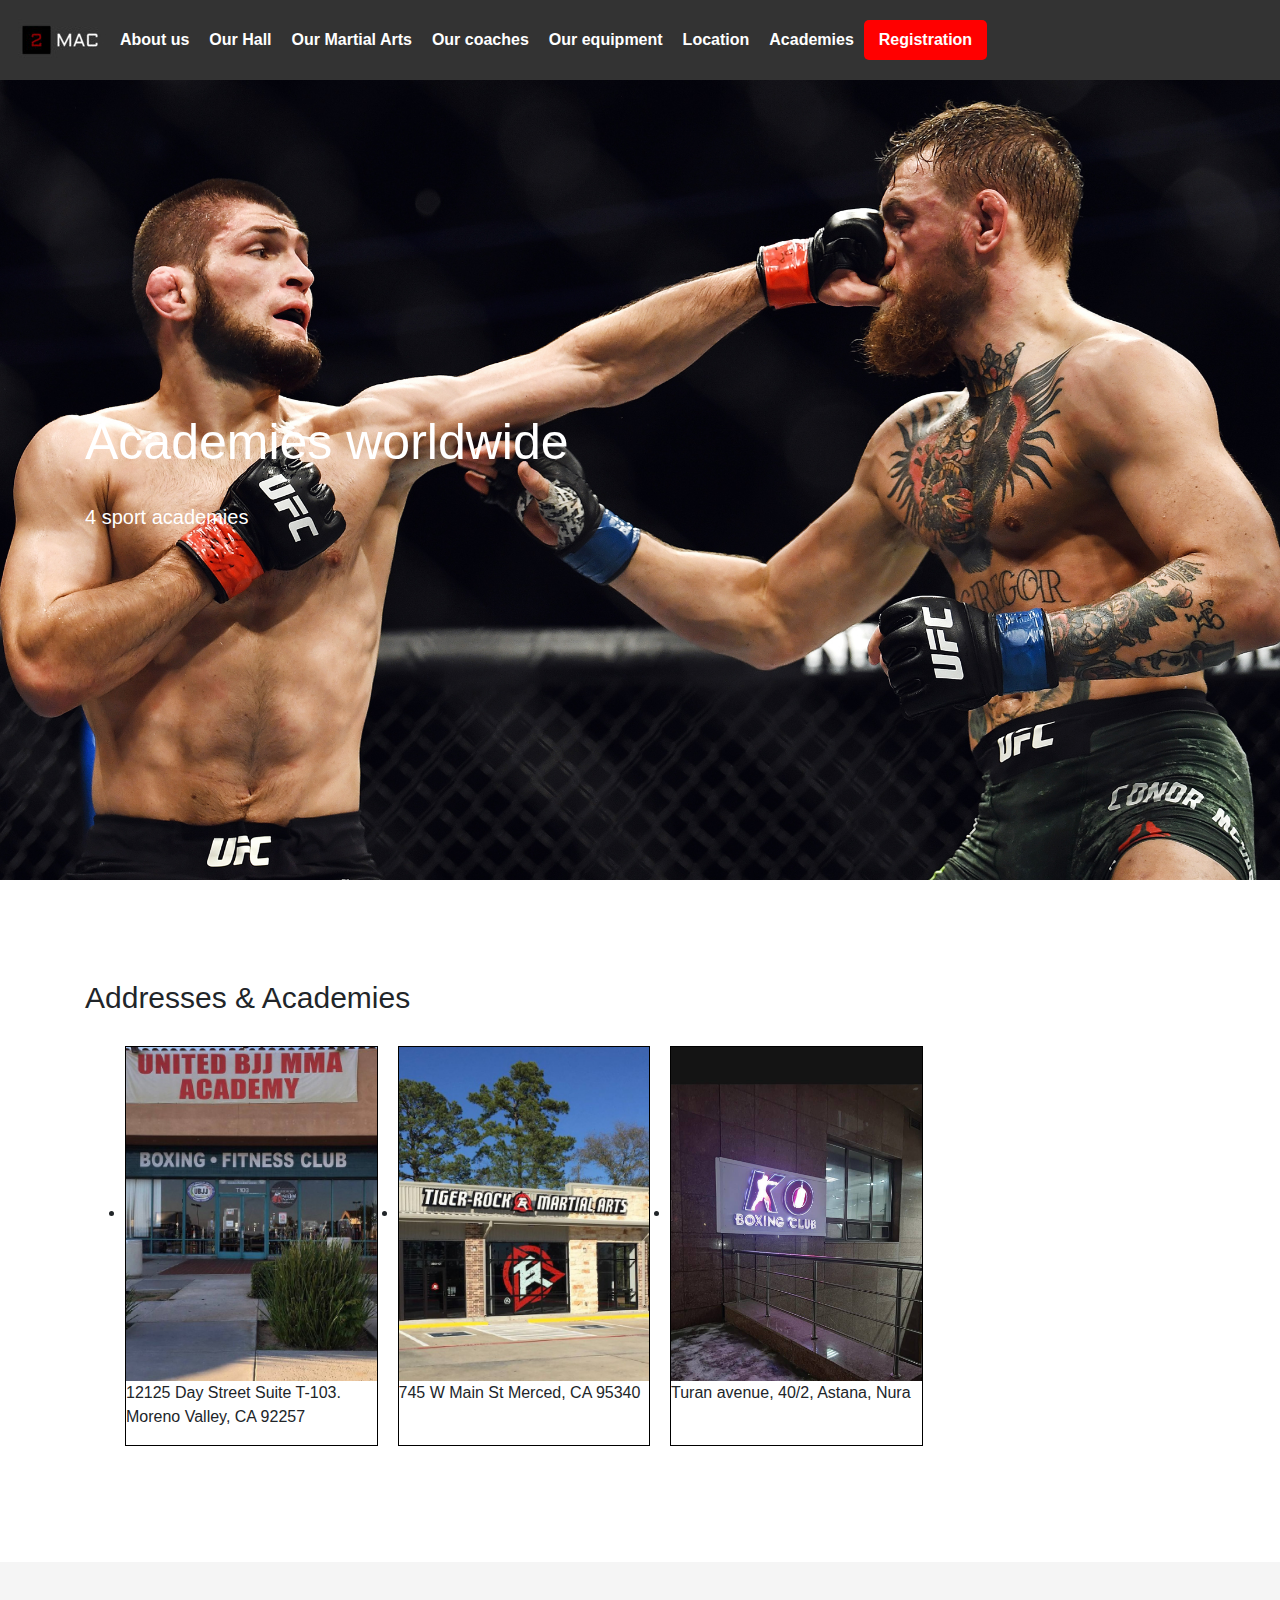
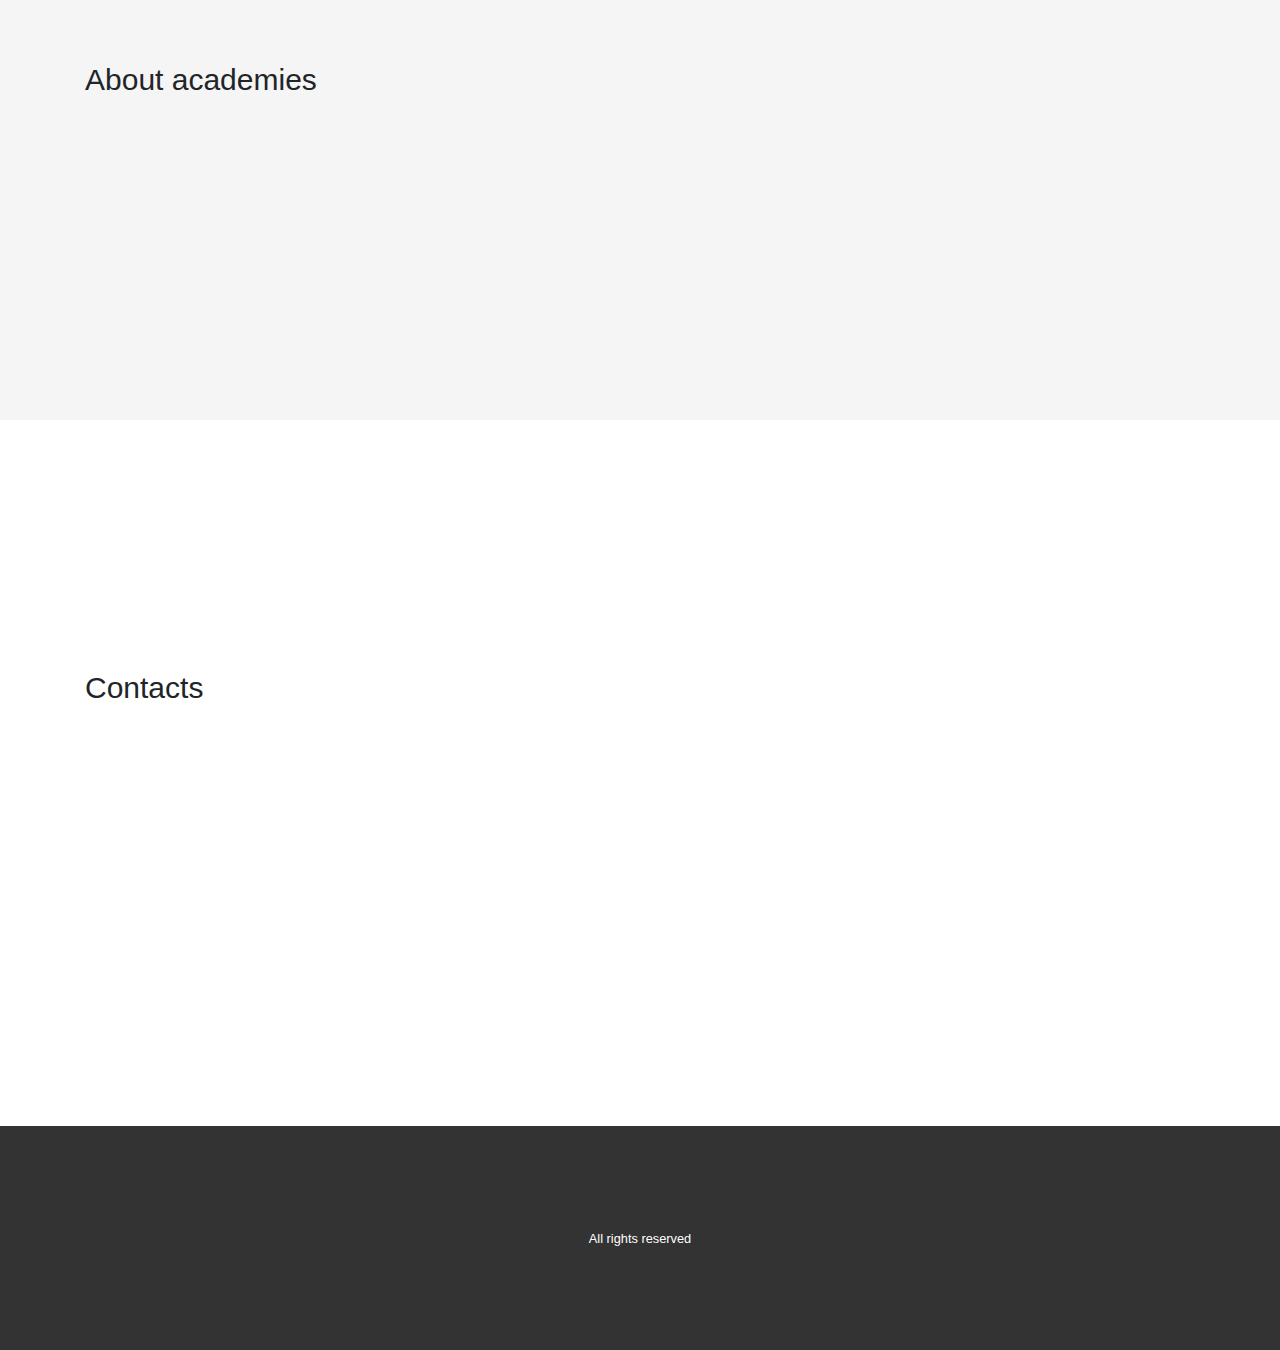
<file: indexorgs.html>
<!DOCTYPE html>
<html>

<head>
    <title>Martial Arts Center - Home</title>
    <link rel="stylesheet" type="text/css" href="styleorg.css">
    <link rel="icon" href="images/icons8-muay-thai-64.png" type="image/x-icon">
    <link rel="stylesheet" href="https://maxcdn.bootstrapcdn.com/bootstrap/4.5.2/css/bootstrap.min.css">
    <script src="https://ajax.googleapis.com/ajax/libs/jquery/3.5.1/jquery.min.js"></script>
    <script src="https://cdnjs.cloudflare.com/ajax/libs/popper.js/1.16.0/umd/popper.min.js"></script>
    <script src="https://maxcdn.bootstrapcdn.com/bootstrap/4.5.2/js/bootstrap.min.js"></script>
    <style>
        body {
            margin: 0;
            font-family: Arial, sans-serif;
        }

        nav {
            background-color: #333;
            color: white;
            padding: 10px;
            display: flex;
            justify-content: space-between;
            align-items: center;
        }

        #logo-container {
            display: flex;
            align-items: center;
        }

        #logo {
            font-weight: bold;
            font-size: 1.2em;
            margin-right: 5px;
        }

        #logo img {
            height: 30px;

            width: auto;

        }

        #menu {
            display: flex;
            list-style: none;
            margin: 0;
            padding: 0;
        }

        #menu li {
            margin: 0 10px;
        }

        #menu a {
            text-decoration: none;
            color: white;
            font-weight: bold;
        }

        #register-btn {
            background-color: red;
            color: white;
            padding: 8px 15px;
            border: none;
            border-radius: 5px;
            font-weight: bold;
            cursor: pointer;
        }

        #register-btn:hover {
            background-color: darkred;
        }
    </style>
</head>



<body>
    <nav>
        <div id="logo-container">
            <a href="index.html">
                <img src="images/imgonline-com-ua-Resize-tkwbngRTLsIo3i2N.jpg" alt="Logo">
                <ul id="menu">
                    <li><a href="index.html">About us</a></li>
                    <li><a href="index.html">Our Hall</a></li>
                    <li><a href="indexarts.html">Our Martial Arts</a></li>
                    <li><a href="indexcoaches.html">Our coaches</a></li>
                    <li><a href="indexequip.html">Our equipment</a></li>
                    <li><a href="location.html">Location</a></li>
                    <li><a href="indexorgs.html">Academies</a></li>
                </ul>
                <button id="register-btn">Registration</button>
    </nav>
    </div>
    </header>
    <main class="main">
        <section class="hero">
            <div class="container hero-container">
                <div class="hero-text">
                    <h1 class="hero-title">Academies worldwide</h1>
                    <p class="hero-descr">
                        4 sport academies
                    </p>
                </div>
            </div>
        </section>
        <section class="services">
            <div class="container">
                <h2 class="title">Addresses & Academies</h2>
                <ul class="services__list">
                    <li class="services__item scroll-item">
                        <img src="images/3.jpg" alt="Услуга 1">
                        <p>12125 Day Street Suite T-103. Moreno Valley, CA 92257</p>
                    </li>
                    <li class="services__item scroll-item">
                        <img src="images/d.jpg" alt="Услуга 2">
                        <p>745 W Main St Merced, CA 95340</p>
                    </li>
                    <li class="services__item scroll-item">
                        <img src="images/a.jpg" alt="Услуга 3">
                        <p>Turan avenue, 40/2, Astana, Nura</p>
                    </li>
                    <li class="services__item scroll-item">
                        <img src="images/4.jpg" alt="Услуга 4">
                        <p>Uly Dala avenue, 55, Astana, Esil</p>
                    </li>
                </ul>
            </div>
        </section>
        <section class="text">
            <div class="container">
                <h2 class="title">About academies</h2>
                <p class="text-item scroll-item">Welcome to the unique world of mixed martial arts with our academies in
                    California and Astana! Our academies offer intensive MMA
                    training where you can master techniques of boxing, Brazilian jiu-jitsu, kickboxing, and many other
                    disciplines.</p>
                <p class="text-item scroll-item">Addresses of our training centers:

                    12125 Day Street Suite T-103, Moreno Valley, CA 92257, USA
                    745 W Main St, Merced, CA 95340, USA
                    Turan avenue, 40/2, Astana, Nura, Kazakhstan
                    Uly Dala avenue, 55, Astana, Esil, Kazakhstan</p>
                <p class="text-item scroll-item">Our highly qualified instructors will create unique training programs
                    and an atmosphere of strength and unity. Be ready for an exciting journey into the world of MMA,
                    where everyone can find their path to physical excellence and self-improvement. Join our family and
                    start your thrilling martial arts journey today!</p>
            </div>
        </section>
        <section class="contacts">
            <div class="container">
                <h2 class="title">Contacts</h2>
                <div class="contacts__content">
                    <div class="contacts__left contacts__item scroll-item">
                        <form action="" class="form">
                            <input type="text" placeholder="Name">
                            <input type="tel" placeholder="Phone number">
                            <button>Send</button>
                        </form>
                    </div>
                    <div class="contacts__right contacts__item scroll-item">
                        <a href="tel:2342342" class="phone">+71323501230</a>
                    </div>
                </div>
            </div>
        </section>
    </main>
    <footer class="footer">
        <div class="container">
            <small class="rights">
                All rights reserved
            </small>
        </div>
    </footer>
    <script src="script.js"></script>
</body>

</html>
</file>
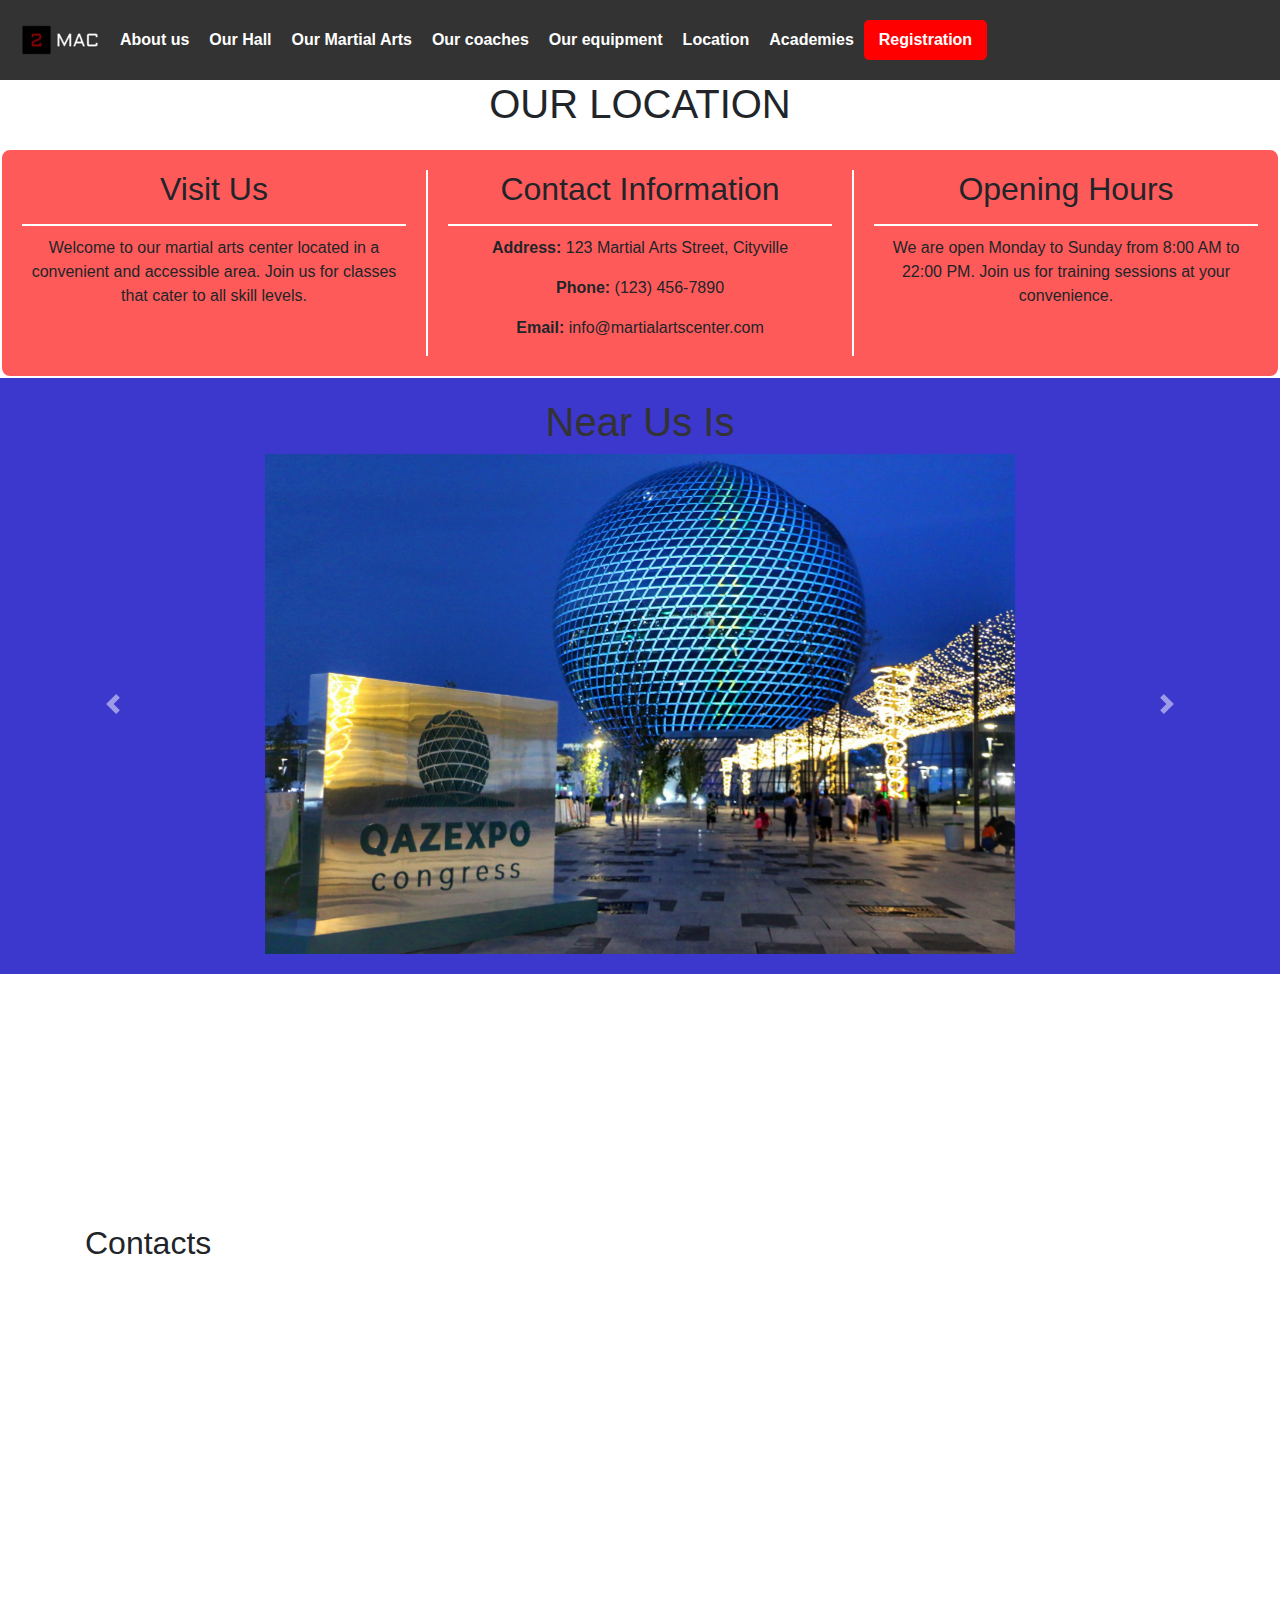
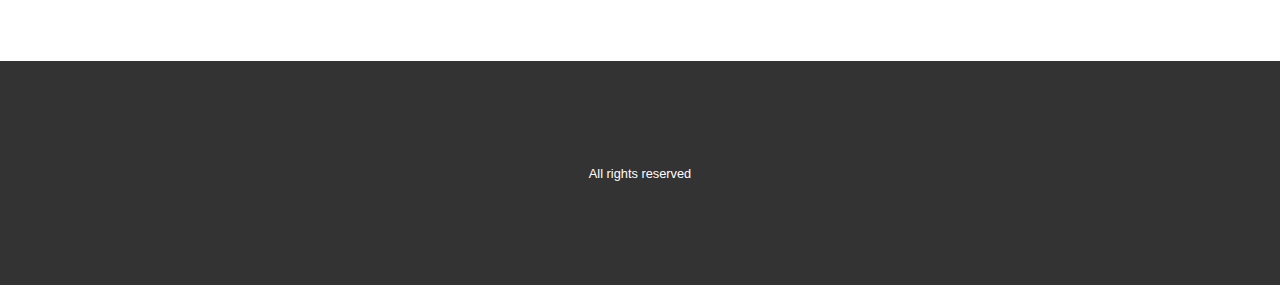
<file: location.html>
<!DOCTYPE html>
<html>
<head>
    <title>Martial Arts Center - Home</title>
    <link rel="stylesheet" type="text/css" href="stylelocation.css">
<!-- Add these lines to the head section of your HTML -->
<link rel="stylesheet" href="https://maxcdn.bootstrapcdn.com/bootstrap/4.5.2/css/bootstrap.min.css">
<script src="https://ajax.googleapis.com/ajax/libs/jquery/3.5.1/jquery.min.js"></script>
<script src="https://cdnjs.cloudflare.com/ajax/libs/popper.js/1.16.0/umd/popper.min.js"></script>
<script src="https://maxcdn.bootstrapcdn.com/bootstrap/4.5.2/js/bootstrap.min.js"></script>

</head>
<style>
    body {
        margin: 0;
        font-family: Arial, sans-serif;
    }

    nav {
        background-color: #333;
        color: white;
        padding: 10px;
        display: flex;
        justify-content: space-between;
        align-items: center;
    }

    #logo-container {
        display: flex;
        align-items: center;
    }

    #logo {
        font-weight: bold;
        font-size: 1.2em;
        margin-right: 5px;
    }

    #logo img {
        height: 30px;
        width: auto;
    }

    #menu {
        display: flex;
        list-style: none;
        margin: 0;
        padding: 0;
    }

    #menu li {
        margin: 0 10px;
    }

    #menu a {
        text-decoration: none;
        color: white;
        font-weight: bold;
    }

    #register-btn {
        background-color: red;
        color: white;
        padding: 8px 15px;
        border: none;
        border-radius: 5px;
        font-weight: bold;
        cursor: pointer;
    }

    #register-btn:hover {
        background-color: darkred;
    }
</style>
</head>

<style>
    body {
        margin: 0;
        font-family: Arial, sans-serif;
    }

    nav {
        background-color: #333;
        color: white;
        padding: 10px;
        display: flex;
        justify-content: space-between;
        align-items: center;
    }

    #logo-container {
        display: flex;
        align-items: center;
    }

    #logo {
        font-weight: bold;
        font-size: 1.2em;
        margin-right: 5px;
    }

    #logo img {
        height: 30px;
       
        width: auto;
    
    }

    #menu {
        display: flex;
        list-style: none;
        margin: 0;
        padding: 0;
    }

    #menu li {
        margin: 0 10px;
    }

    #menu a {
        text-decoration: none;
        color: white;
        font-weight: bold;
    }

    #register-btn {
        background-color: red;
        color: white;
        padding: 8px 15px;
        border: none;
        border-radius: 5px;
        font-weight: bold;
        cursor: pointer;
    }

    #register-btn:hover {
        background-color: darkred;
    }
</style>
</head>

<body>
    <nav>
        <div id="logo-container">
            <a href="index.html">
                <img src="images/imgonline-com-ua-Resize-tkwbngRTLsIo3i2N.jpg" alt="Logo">
                <ul id="menu">
                    <li><a href="index.html">About us</a></li>
                    <li><a href="index.html">Our Hall</a></li>
                    <li><a href="indexarts.html">Our Martial Arts</a></li>
                    <li><a href="indexcoaches.html">Our coaches</a></li>
                    <li><a href="indexequip.html">Our equipment</a></li>
                    <li><a href="location.html">Location</a></li>
                    <li><a href="indexorgs.html">Academies</a></li>
                </ul>
                <button id="register-btn">Registration</button>
    </nav>

    <section id="new-location">
        <h1>OUR LOCATION</h1>
    
        <div class="location-container">
            <div class="column">
                <h2>Visit Us</h2>
                <hr class="separator">
                <p>Welcome to our martial arts center located in a convenient and accessible area. Join us for classes that cater to all skill levels.</p>
            </div>
    
            <div class="column">
                <h2>Contact Information</h2>
                <hr class="separator">
                <address>
                    <p><strong>Address:</strong> 123 Martial Arts Street, Cityville</p>
                    <p><strong>Phone:</strong> (123) 456-7890</p>
                    <p><strong>Email:</strong> info@martialartscenter.com</p>
                </address>
            </div>
    
            <div class="column">
                <h2>Opening Hours</h2>
                <hr class="separator">
                <p>We are open Monday to Sunday from 8:00 AM to 22:00 PM. Join us for training sessions at your convenience.</p>
            </div>
        </div>
    </section>

    <section id="near-us" style="background-color: rgb(60, 55, 205);">
        <h1>Near Us Is</h1>
    
        <!-- Bootstrap Carousel with Controls -->
        <div id="carouselExample" class="carousel slide" data-ride="carousel">
            <div class="carousel-inner">
                <!-- Image 1 -->
                <div class="carousel-item active">
                    <img src="images/expo.jpeg" class="d-block mx-auto" alt="Image 1">
                </div>
                <!-- Image 2 -->
                <div class="carousel-item">
                    <img src="images/dc611b0be09133507448153fdb7e2e49520448708af5ee04568b7f02800152a4_cropped_size_673_400.jpg" class="d-block mx-auto" alt="Image 2">
                </div>
                <!-- Image 3 -->
                <div class="carousel-item">
                    <img src="images/botanica.jpg" class="d-block mx-auto" alt="Image 3">
                </div>
                <!-- Image 4 -->
                <div class="carousel-item">
                    <img src="images/NU.jpg" class="d-block mx-auto" alt="Image 4">
                </div>
            </div>
            <!-- Carousel Navigation Controls -->
            <a class="carousel-control-prev" href="#carouselExample" role="button" data-slide="prev">
                <span class="carousel-control-prev-icon" aria-hidden="true"></span>
                <span class="sr-only">Previous</span>
            </a>
            <a class="carousel-control-next" href="#carouselExample" role="button" data-slide="next">
                <span class="carousel-control-next-icon" aria-hidden="true"></span>
                <span class="sr-only">Next</span>
            </a>
        </div>
    </section>
    
    <section class="contacts">
        <div class="container">
            <h2 class="title">Contacts</h2>
            <div class="contacts__content">
                <div class="contacts__left contacts__item scroll-item">
                    <form action="" class="form">
                        <input type="text" placeholder="Name">
                        <input type="tel" placeholder="Phone number">
                        <button>Send</button>
                    </form>
                </div>
                <div class="contacts__right contacts__item scroll-item">
                    <a href="tel:2342342" class="phone">+71323501230</a>
                </div>
            </div>
        </div>
    </section>
    </main>
    <footer class="footer">
    <div class="container">
        <small class="rights">
            All rights reserved
        </small>
    </div>
    </footer>
    <script src="script.js"></script>
    </body>
    </html>
</file>
<file: style.css>
/* Reset some default browser styles */
        body,
        h1,
        h2,
        h3,
        p {
            margin: 0;
            padding: 0;
        }

        html {
            scroll-behavior: smooth;
        }

        /* Apply a background color and text color */
        body {
            margin: 0;
            font-family: Arial, sans-serif;
        }

        nav {
            background-color: #333;
            color: white;
            padding: 10px;
            display: flex;
            justify-content: space-between;
            align-items: center;
            text-align: right;
            /* Добавленный стиль для выравнивания текста справа */
        }

        #logo-container {
            display: flex;
            align-items: center;
        }

        #logo {
            font-weight: bold;
            font-size: 1.2em;
            margin-right: 5px;
        }

        #logo img {
            height: 30px;
            width: auto;
        }

        #menu {
            display: flex;
            list-style: none;
            margin: 0;
            padding: 0;
            justify-content: flex-end;
            /* Выравнивание элементов вправо */
        }

        #menu li {
            margin: 0 10px;
        }

        #menu a {
            text-decoration: none;
            color: white;
            font-weight: bold;
            transition: color 0.3s, font-style 0.3s;
        }

        #menu a:hover {
            color: red;
            font-style: italic;
        }

        #register-btn {
            background-color: red;
            color: white;
            padding: 8px 15px;
            border: none;
            border-radius: 5px;
            font-weight: bold;
            cursor: pointer;
        }

        #register-btn:hover {
            background-color: darkred;
        }


        section {
            padding: 20px;
            background-color: #fff;
            /* White section background color */
            margin: 20px;
            border: 1px solid #ddd;
            /* Light gray border */
            box-shadow: 0 0 10px rgba(0, 0, 0, 0.1);
            /* Add a subtle shadow */
        }

        /* Center-align section headings */
        section h1 {
            text-align: center;
        }

        /* Add spacing between sections */
        section:not(:last-child) {
            margin-bottom: 40px;
        }


        /* Style the "О нас" section */
        /* Оптимизированные стили для раздела "О нас" */
        #about {
            width: 100%;
            height: 100vh;
            background: url('images/vostochnye-edinoborstva-1.webp') center/cover no-repeat fixed;
            text-align: right;
            position: relative;
            border: none;
            padding: 0;
            margin: 0;
            box-shadow: none;
        }

        /* Updated style for the "О нас" section */
        #about .card-header {
            background-color: #000;
            /* Black background for the header */
            color: #fff;
            /* White text color */
            padding: 10px;
            border-top-left-radius: 10px;
            /* Rounded top-left corner for the header */
            border-top-right-radius: 10px;
            /* Rounded top-right corner for the header */
        }



        #about .card {
            background: rgba(234, 72, 72, 0.8);
            padding: 20px;
            border-radius: 10px;
            box-shadow: 0 0 10px rgba(0, 0, 0, 0.2);
            max-width: 50%;
            position: absolute;
            top: 50%;
            right: 5%;
            transform: translateY(-50%);

        }

        #about .card p {
            font-size: 18px;
            color: #333;
            line-height: 1.5;
            text-align: center;
        }


        #our-gym {
            width: 100%;
            height: 100vh;
            background: url('images/H7a5ed3d10fae445289188b6e9a107419K.jpg_480x480.jpg') center/cover no-repeat fixed;
            text-align: right;
            position: relative;
            border: none;
            padding: 0;
            margin: 0;
            box-shadow: none;
        }

        /* Стили для контейнера с информацией о зале */
        /* Style for the "gym-info" card */
        /* Style for the "gym-info" card */
        .gym-info {
            width: 40%;
            height: 48%;
            float: left;
            padding: 10px;
            background-color: rgba(0, 0, 0, 0.8);
            /* Black background with transparency */
            border: 1px solid #fff;
            /* White border */
            border-radius: 20px;
            /* Rounded corners */
            margin-top: 250px;
            margin-left: 100px;
            color: #fff;
            /* White text color */
        }

        .gym-info h2 {
            font-size: 34px;
            text-align: center;
        }

        /* Add a separator line style */
        .info-separator {
            border: 1px solid #fff;
            /* White separator line */
            margin: 10px 0;
        }

        .gym-info-description p {
            font-size: 16px;
            text-align: center;
        }




        /* Updated style for the additional block */
        .gym-block {
            width: 400px;
            height: 500px;
            background-color: #ccc;
            /* Set the background color as desired */
            float: right;
            /* Float the block to the right */
            margin-top: 145px;
            /* Adjust the margin-top to match your layout */
            margin-right: 70px;
            /* Adjust the margin-right to move the block to the left */
            border: 1px solid #ddd;
            /* Add a border if needed */
            border-radius: 20px;
            /* Rounded corners for the block */
            /* Add any additional styles as needed */
        }

        .block-header {
            background-color: #000;
            /* Black background color for the header */
            color: #fff;
            /* White text color */
            text-align: center;
            padding: 10px;
            border-top-left-radius: 20px;
            /* Rounded top-left corner for the header */
            border-top-right-radius: 20px;
            /* Rounded top-right corner for the header */
        }

        .block-separator {
            border: 1px solid #000;
            /* Black border */
            margin: 0;
        }

        .gym-carousel-container {
            padding: 10px;
        }

        .carousel-inner {
            border: 1px solid #000;
            /* Add a border around the carousel */
        }

        /* Стили для секции "Наши Боевые искусства" */
        #martial-arts {
            width: 100%;
            height: 100vh;
            background: url('images/vostochnye-edinoborstva-1.webp') center/cover no-repeat fixed;
            text-align: right;
            position: relative;
            border: none;
            padding: 0;
            margin: 0;
            box-shadow: none;
            clear: both;

        }

        /* Стили для контейнера с информацией о боевых искусствах */
        .martial-arts-info {
            width: 40%;
            height: 48%;
            float: right;
            padding: 10px;
            background-color: rgba(0, 0, 0, 0.8);
            /* Черный фон с прозрачностью */
            border: 1px solid #fff;
            /* Белая граница */
            border-radius: 20px;
            /* Закругленные углы */
            margin-top: 250px;
            margin-right: 30px;
            color: #fff;
            /* Белый цвет текста */
        }

        .martial-arts-info h2 {
            font-size: 34px;
            text-align: center;
        }

        /* Добавление разделительной линии */
        .info-separator {
            border: 1px solid #fff;
            /* Белая разделительная линия */
            margin: 10px 0;
        }

        .martial-arts-info-description p {
            font-size: 16px;
            text-align: center;
        }

        /* Стили для левого блока "martial-arts-block" */
        .martial-arts-block {
            width: 400px;
            height: auto;
            background-color: #ccc;
            float: left;
            margin-right: 20px;
            margin-left: 100px;
            border: 1px solid #ddd;
            border-radius: 20px;
            margin-top: 240px;
            /* Перемещено вверх для более органичного вида */
        }

        /* Стили для шапки левого блока "martial-arts-block" */
        .martial-arts-block-header {
            background-color: #000;
            color: #fff;
            text-align: center;
            padding: 10px;
            border-top-left-radius: 20px;
            border-top-right-radius: 20px;
        }

        /* Стили для основной части левого блока "martial-arts-block" */
        .martial-arts-block-main {
            padding: 10px;
            text-align: center;
            font-size: 16px;
            /* Установите размер шрифта по умолчанию для текста */
            color: #333;
            /* Цвет текста по умолчанию */
            line-height: 1.5;
            /* Межстрочное расстояние для лучшей читаемости текста */
        }

        /* Стили для нижней части левого блока "martial-arts-block" (подвала) */
        .martial-arts-block-footer {
            background-color: #000;
            color: #fff;
            text-align: center;
            padding: 10px;
            border-radius: 0 0 20px 20px;
        }

        /* Стили для кнопки "Посмотреть" в блоке "martial-arts-block" */
        .martial-arts-block .watch-button {
            background-color: #000;
            color: #00f;
            padding: 10px 20px;
            border: none;
            border-radius: 5px;
            cursor: pointer;
            transition: background-color 0.3s, color 0.3s;
        }

        /* Стили для кнопки "Посмотреть" при наведении в блоке "martial-arts-block" */
        .martial-arts-block .watch-button:hover {
            background-color: #00f;
            color: #fff;
        }

        /* Style for the "Our Coaches" section */
        #our-coaches {
            width: 100%;
            height: 100vh;
            background: url('images/7221.jpg_wh860-transformed.jpeg') center/cover no-repeat fixed;
            text-align: center;
            /* Center align the content */
            position: relative;
            border: none;
            padding: 0;
            margin: 0;
            box-shadow: none;
        }

        /* Style for the background div in the "Our Coaches" section */
        .coaches-bg {
            position: absolute;
            width: 100%;
            height: 100%;
            background-color: rgba(0, 0, 0, 0.7);
            /* Semi-transparent black overlay */
        }

        /* Style for the centered block containing coach information */
        .coaches-block {
            height: 300px;
            position: absolute;
            top: 50%;
            left: 50%;
            transform: translate(-50%, -50%);
            background-color: #fff;
            /* White background color */
            border: 1px solid #ddd;
            /* Light gray border */
            border-radius: 10px;
            padding: 20px;
            box-shadow: 0 0 10px rgba(0, 0, 0, 0.2);
            max-width: 70%;
            width: 300px;
            /* Adjust the width as needed */
        }



        /* Style for coach information */
        .coach-info h2 {
            font-size: 24px;
            color: #333;
        }

        .coach-info p {
            font-size: 16px;
            color: #333;
        }

        /* Style for the "Watch" button in the coach's block */
        .coach-footer {
            text-align: center;
            margin-top: 100px;
        }

        .watch-button {
            background-color: #6a00ff;
            /* Red button background color */
            color: #fff;
            /* White button text color */
            padding: 10px 20px;
            border: none;
            border-radius: 5px;
            cursor: pointer;
            transition: background-color 0.3s, color 0.3s;
        }

        .watch-button:hover {
            background-color: #5533ff;
            /* Lighter red background on hover */
        }

        /* Style for the "Our Equipment" section */
        #our-equipment {
            width: 100%;
            height: 100vh;
            background: url('images/1648520341_30-gamerwall-pro-p-fon-yedinoborstva-krasivie-30.jpg') center/cover no-repeat fixed;
            /* Задний фон изображения для раздела "Наша экипировка" */
            text-align: center;
            /* Выравнивание контента по центру */
            position: relative;
            border: none;
            padding: 0;
            margin: 0;
            box-shadow: none;
        }

        /* Style for the background div in the "Our Equipment" section */
        .equipment-bg {
            position: absolute;
            width: 100%;
            height: 100%;
            background-color: rgba(0, 0, 0, 0.7);
            /* Полупрозрачное черное наложение */
        }

        /* Style for the centered block containing equipment information */
        .equipment-block {
            height: 400px;
            position: absolute;
            top: 50%;
            left: 50%;
            transform: translate(-50%, -50%);
            background-color: #fff;
            /* Белый фон */
            border: 1px solid #ddd;
            /* Светло-серая граница */
            border-radius: 10px;
            padding: 20px;
            box-shadow: 0 0 10px rgba(0, 0, 0, 0.2);
            max-width: 70%;
            width: 400px;
            /* Подстройте ширину по необходимости */
        }

        /* Style for equipment information */
        .equipment-info h2 {
            font-size: 24px;
            color: #333;
        }

        .equipment-info p {
            font-size: 16px;
            color: #333;
        }

        /* Style for the "Watch" button in the equipment block */
        .equipment-footer {
            text-align: center;
            margin-top: 180px;
        }

        .watch-button {
            background-color: #6a00ff;
            /* Фон кнопки - красный */
            color: #fff;
            /* Цвет текста кнопки - белый */
            padding: 10px 20px;
            border: none;
            border-radius: 5px;
            cursor: pointer;
            transition: background-color 0.3s, color 0.3s;
        }

        .watch-button:hover {
            background-color: #5533ff;
            /* Фон кнопки при наведении - светло-красный */
        }

        /* Style for the footer */
        .footer {
            background-color: #333;
            padding: 100px 0;
            color: #fff;
            text-align: center;
        }


        .contacts {
            padding: 250px 0;
            background-color: #fff;
        }

        .contacts__content {
            display: grid;
            grid-template-columns: repeat(2, 1fr);
            gap: 20px;
        }

        .contacts__item {
            opacity: 0;
            transform: rotate(180deg);
            transition: opacity 0.3s ease-in-out, transform 0.3s ease-in-out;
        }

        .contacts__item.animation-class {
            opacity: 1;
            transform: rotate(0deg);
            transition: opacity 0.3s ease-in-out, transform 0.3s ease-in-out;
        }

        .form {
            display: flex;
            flex-direction: column;
        }

        .form input {
            width: 300px;
            height: 40px;
            margin-bottom: 10px;
        }

        .form button {
            height: 40px;
            width: 300px;
        }

        /* Style for the "Location" section */
        /* Updated Style for the "Location" section */
        /* Updated Style for the "Location" section */
        /* Updated Style for the "Location" section */

        #location {
            width: 100%;
            height: 100vh;
            background: url('images/1680798677_kartinki-pibig-info-p-kartinki-krasnie-gori-arti-37.jpg') center/cover no-repeat fixed;
            text-align: center;
            position: relative;
            border: none;
            padding: 0;
            margin: 0;
            box-shadow: none;
            clear: both;
        }

        /* Updated Style for the "location-block" */
        .location-block {
            width: 30%;
            height: 38%;
            float: left;
            padding: 10px;
            background-color: rgba(0, 0, 0, 0.8);
            border: 1px solid #fff;
            border-radius: 20px;
            margin-top: 250px;
            margin-left: 5%;
            /* Adjust the left margin as needed */
            color: #fff;
            position: absolute;
            /* Position relative to the parent */
            left: 0;
            /* Adjust the left position as needed */
        }

        /* Style for the title in location-block */
        .location-block h2 {
            font-size: 28px;
            color: #fff;
            margin-bottom: 10px;
            border-bottom: 1px solid #fff;
            /* Add a bottom border for separation */
            padding-bottom: 10px;
            /* Add padding for spacing */
        }

        .location-info {
            display: flex;
            flex-direction: column;
            justify-content: center;
            align-items: center;
            max-width: 400px;
            /* Установите желаемую максимальную ширину */
            margin: 0 auto;
            /* Центрирование блока по горизонтали */
            text-align: center;
        }



        /* Style for the header in location information */
        .location-info h2 {
            font-size: 24px;
            color: #fff;
            margin-top: 0;
            /* Adjusted to be at the top */
            border-bottom: 1px solid #fff;
            /* Add a bottom border for separation */
            padding-bottom: 10px;
            /* Add padding for spacing */
        }

        /* Style for the main text in location information */
        .location-info p {
            font-size: 16px;
            color: #fff;
            margin-top: auto;
            /* Push the text to the bottom */
            margin-bottom: 20px;
            /* Adjusted margin at the bottom */
        }

        .new-block {
            width: 20%;
            height: 50%;
            float: right;
            background-image: linear-gradient(rgba(0, 0, 0, 0.5), rgba(0, 0, 0, 0.5)), url('images/photo1700462735.jpeg');
            background-size: cover;
            background-position: center;
            margin-right: 10%;
            margin-top: 200px;
            /* Задайте желаемый верхний отступ */
            position: relative;
            /* Добавлено для позиционирования дочерних элементов */
        }

        /* Стили для шапки блока */
        .new-block-header {
            position: absolute;
            top: 0;
            left: 0;
            width: 100%;
            text-align: center;
            padding: 10px;
            background-color: #000;
            color: #fff;
            border-top-left-radius: 10px;
            border-top-right-radius: 10px;
        }

        /* Стили для кнопки "View Location" */
        .view-location-button {
            position: absolute;
            bottom: 0;
            left: 0;
            width: 100%;
            text-align: center;
            padding: 10px;
            background-color: #000;
            color: #fff;
            border-bottom-left-radius: 10px;
            border-bottom-right-radius: 10px;
            cursor: pointer;
            transition: background-color 0.3s, color 0.3s;
        }

        /* Стили для кнопки "View Location" при наведении */
        .view-location-button:hover {
            background-color: #3498db;
            /* Синий цвет при наведении */
            color: #fff;
            /* Белый цвет текста при наведении */
        }

        /* Стили для разделительной линии */
        .separator-line {
            width: 100%;
            height: 2px;
            background-color: #000000;
            margin-top: -2px;
            /* Поднимаем линию на 2 пикселя для перекрытия границы блока */
        }

        /* Style for the "Academies Worldwide" section */
        #academies-worldwide {
            width: 100%;
            height: 100vh;
            background: url('images/1648520341_30-gamerwall-pro-p-fon-yedinoborstva-krasivie-30.jpg') center/cover no-repeat fixed;
            /* Замените 'your-image-url.jpg' на путь к вашему изображению */
            text-align: center;
            position: relative;
            border: none;
            padding: 0;
            margin: 0;
            box-shadow: none;
            clear: both;
        }

        /* Content container for "Academies Worldwide" section */
        #academies-content {
            position: absolute;
            top: 50%;
            left: 50%;
            transform: translate(-50%, -50%);
            color: #fff;
            /* Цвет текста */
            text-shadow: 2px 2px 4px rgba(0, 0, 0, 0.5);
            /* Добавим тень для лучшей видимости текста на изображении */
        }

        /* Text styling for "Academies Worldwide" section */
        #academies-content h2 {
            font-size: 36px;
            margin-bottom: 20px;
        }

        /* Style for the photo container in "Academies Worldwide" section */
        #academies-photo {
            width: 300px;
            /* Задайте нужную ширину для фото */
            height: 300px;
            /* Задайте нужную высоту для фото */
            background-color: rgba(255, 255, 255, 0.8);
            /* Добавим прозрачный белый фон для контраста */
            border-radius: 50%;
            /* Создадим круглую форму для фото */
            margin: 0 auto;
            /* Центрируем по горизонтали */
            overflow: hidden;
            /* Обрежем любые избыточные части фото, которые не помещаются */
        }

        /* Style for the photo in "Academies Worldwide" section */
        #academies-photo img {
            width: 100%;
            /* Фото займет 100% ширины контейнера */
            height: auto;
            /* Сохраняем пропорции */
            border-radius: 50%;
            /* Сохраняем круглую форму фото */
        }

        #new-section {
            width: 100%;
            height: 100vh;
            background: url('your-background-image.jpg') center/cover no-repeat fixed;
            text-align: center;
            position: relative;
            border: none;
            padding: 0;
            margin: 0;
            box-shadow: none;
            clear: both;
        }

        /* Обновленные стили для содержимого раздела */
        .section-content {
            display: flex;
            justify-content: center;
            align-items: center;
            height: 100%;
        }

        /* Стили для информации об академии */
        .academy-info {
            color: #fff;
            text-align: center;
        }

        .academy-info h2 {
            font-size: 24px;
            margin-bottom: 20px;
        }

        /* Стили для круглой фотографии */
        .round-photo {
            width: 150px;
            height: 150px;
            background-color: #ccc;
            border-radius: 50%;
            margin-bottom: 20px;
        }

        /* Обновленные стили для кнопки "Check" */
        .check-button {
            background-color: #5533ff;
            color: #fff;
            padding: 15px 35px;
            /* Увеличен размер кнопки */
            border: none;
            border-radius: 5px;
            cursor: pointer;
            transition: background-color 0.3s, color 0.3s;
            margin-top: 30px;
            text-decoration: none;
            /* Убираем стандартное подчеркивание ссылки */
            display: inline-block;
            /* Делаем ссылку блочным элементом, чтобы можно было задать размеры и отступы */
        }

        .check-button:hover {
            background-color: #5533ff;
        }
</file>
<file: stylearts.css>
/* Reset some default browser styles */
body,
h1,
h2,
h3,
p {
    margin: 0;
    padding: 0;
}

/* Apply a background color and text color */
body {
    background-color: #f0f0f0;
    /* Light gray background color */
    color: #333;
    /* Dark text color */
    font-family: Arial, sans-serif;
    /* Use a common font family */
}

nav {
    background-color: #333;
    color: white;
    padding: 10px;
    display: flex;
    justify-content: space-between;
    align-items: center;
    text-align: right; /* Добавленный стиль для выравнивания текста справа */
}

#logo-container {
    display: flex;
    align-items: center;
}

#logo {
    font-weight: bold;
    font-size: 1.2em;
    margin-right: 5px;
}

#logo img {
    height: 30px;
    width: auto;
}

#menu {
    display: flex;
    list-style: none;
    margin: 0;
    padding: 0;
    justify-content: flex-end; /* Выравнивание элементов вправо */
}

#menu li {
    margin: 0 10px;
}

#menu a {
    text-decoration: none;
    color: white;
    font-weight: bold;
    transition: color 0.3s, font-style 0.3s;
}

#menu a:hover {
    color: red;
    font-style: italic;
}

#register-btn {
    background-color: red;
    color: white;
    padding: 8px 15px;
    border: none;
    border-radius: 5px;
    font-weight: bold;
    cursor: pointer;
}

#register-btn:hover {
    background-color: darkred;
}

/* Style content sections */
section {
    padding: 20px;
    background-color: #fff;
    /* White section background color */
    margin: 20px;
    border: 1px solid #ddd;
    /* Light gray border */
    box-shadow: 0 0 10px rgba(0, 0, 0, 0.1);
    /* Add a subtle shadow */
}

/* Center-align section headings */
section h1 {
    text-align: center;
}

/* Add spacing between sections */
section:not(:last-child) {
    margin-bottom: 40px;
}

/* Style content sections */
section#martial-arts {
    padding: 20px;
    background-color: rgba(255, 255, 255, 0.5); /* Прозрачный белый цвет */
    margin: 20px 0;
    /* Убираем отступ снизу и сверху */
    border: 1px solid #888; /* Серый цвет для границы */
    box-shadow: 0 0 10px rgba(0, 0, 0, 0.1);
    /* Add a subtle shadow */
}

/* Center-align section headings */
section h1 {
    text-align: center;
}

/* Add spacing between sections */
section:not(:last-child) {
    margin-bottom: 40px;
}

/* Style the photo gallery */
.photo-gallery {
    display: flex;
    flex-wrap: wrap; /* Обернуть карточки на следующей строке при нехватке места */
    justify-content: space-between;
    margin-top: 20px;
    padding: 10px;
}

/* Style the card */
.card {
    width: calc(25% - 10px); /* Чтобы обеспечить 4 карточки в одной строке */
    margin-bottom: 20px;
    background-color: #fff;
    border: 1px solid #ddd;
    box-shadow: 0 0 10px rgba(0, 0, 0, 0.1);
    text-align: center;
    padding: 10px;
}

.card img {
    max-width: 100%; /* Максимальная ширина изображения внутри карточки */
    max-height: 200px; /* Максимальная высота изображения */
    object-fit: cover; /* Масштабирование фотографии, чтобы она полностью заполняла контейнер */
}

.card button {
    background-color: #ff0000;
    color: #fff;
    border: none;
    padding: 5px 10px;
    cursor: pointer;
    transition: background-color 0.3s;
}

.card button:hover {
    background-color: #cc0000;
    /* Darker red on hover */
}

/* Style the footer (contact section) */
/* Style the footer (contact section) */
#contact {
    background-color: #333;
    /* Dark background color for the contact section */
    color: #fff;
    /* White text color in the contact section */
    text-align: center;
    padding: 20px;
    margin-bottom: 0;
    /* Убираем отступ снизу */
    margin-left: 0;
    /* Убираем отступ слева */
    margin-right: 0;
    /* Убираем отступ справа */
}

/* Add a hover effect for anchor tags in the navigation menu */
nav a:hover {
    color: #ff0000;
    /* Red text color on hover */
}

/* Add a hover effect for the registration button */
#register-btn:hover {
    background-color: #cc0000;
    /* Darker red on hover */
}

.footer {
    background-color: #333;
    padding: 100px 0;
    color: #fff;
    text-align: center;
}


.contacts {
    padding: 250px 0;
    background-color: #fff;
}

.contacts__content {
    display: grid;
    grid-template-columns: repeat(2, 1fr);
    gap: 20px;
}

.contacts__item {
    opacity: 0;
    transform: rotate(180deg);
    transition: opacity 0.3s ease-in-out, transform 0.3s ease-in-out;
}

.contacts__item.animation-class {
    opacity: 1;
    transform: rotate(0deg);
    transition: opacity 0.3s ease-in-out, transform 0.3s ease-in-out;
}

.form {
    display: flex;
    flex-direction: column;
}

.form input {
    width: 300px;
    height: 40px;
    margin-bottom: 10px;
}

.form button {
    height: 40px;
    width: 300px;
}
</file>
<file: styleorg.css>
* {
	box-sizing: border-box;
}

/* Reset some default browser styles */
body,
h1,
h2,
h3,
p {
	margin: 0;
	padding: 0;
}

html {
	scroll-behavior: smooth;
}

/* Apply a background color and text color */
body {
	margin: 0;
	font-family: Arial, sans-serif;
}

nav {
	background-color: #333;
	color: white;
	padding: 10px;
	display: flex;
	justify-content: space-between;
	align-items: center;
	text-align: right; /* Добавленный стиль для выравнивания текста справа */
}

#logo-container {
	display: flex;
	align-items: center;
}

#logo {
	font-weight: bold;
	font-size: 1.2em;
	margin-right: 5px;
}

#logo img {
	height: 30px;
	width: auto;
}

#menu {
	display: flex;
	list-style: none;
	margin: 0;
	padding: 0;
	justify-content: flex-end; /* Выравнивание элементов вправо */
}

#menu li {
	margin: 0 10px;
}

#menu a {
	text-decoration: none;
	color: white;
	font-weight: bold;
	transition: color 0.3s, font-style 0.3s;
}

#menu a:hover {
	color: red;
	font-style: italic;
}

#register-btn {
	background-color: red;
	color: white;
	padding: 8px 15px;
	border: none;
	border-radius: 5px;
	font-weight: bold;
	cursor: pointer;
}

#register-btn:hover {
	background-color: darkred;
}

img {
	max-width: 100%;
}





.hero {
	height: 800px;
	background-image: url("images/so.jpg");
	background-size: cover;
	background-position: center;
	background-repeat: no-repeat;
}

.footer {
	background-color: #333;
	padding: 100px 0;
	color: #fff;
	text-align: center;
}

.hero-title {
	margin: 0;
	font-size: 50px;
	color: #fff;
	margin-bottom: 30px;
}

.hero-container {
	height: 100%;
	display: flex;
	align-items: center;
}

.hero-text {
	font-size: 20px;
	color: #fff;
	margin: 0;
}

.services {
	padding: 100px 0;
}

.services__list {
	width: 100%;
	display: grid;
	gap: 20px;
	grid-template-columns: repeat(4, 1fr);
}

.services__item {
	min-height: 300px;
	border: 1px solid #000;
}

.title {
	margin: 0;
	margin-bottom: 30px;
	font-size: 30px;
}

.text {
	padding: 100px 0;
	background-color: #f5f5f5;
}

.contacts {
	padding: 250px 0;
	background-color: #fff;
}

.contacts__content {
	display: grid;
	grid-template-columns: repeat(2, 1fr);
	gap: 20px;
}

.form {
	display: flex;
	flex-direction: column;
}

.form input {
	width: 300px;
	height: 40px;
	margin-bottom: 10px;
}

.form button {
	height: 40px;
	width: 300px;
}

.fixed {
	position: fixed;
	width: 100%;
	left: 0;
	top: 0;
}

.text-item {
	opacity: 0;
	transform: translateY(50px);
	transition: opacity 0.3s ease-in-out, transform 0.3s ease-in-out;
}

.text-item.animation-class {
	opacity: 1;
	transform: translateY(0);
	transition: opacity 0.3s ease-in-out, transform 0.3s ease-in-out;
}

.services__item {
	opacity: 0;
	transform: translateX(-30px);
	transition: opacity 0.3s ease-in-out, transform 0.3s ease-in-out;
}

.services__item:nth-child(3) {
	transform: translateX(30px);
}

.services__item:nth-child(4) {
	transform: translateX(30px);
}

.services__item.animation-class {
	opacity: 1;
	transform: translateX(0);
	transition: opacity 0.3s ease-in-out, transform 0.3s ease-in-out;
}

.services__item.animation-class:nth-child(2) {
	transition-delay: 0.3s;
}

.services__item.animation-class:nth-child(3) {
	transition-delay: 0.6s;
}

.services__item.animation-class:nth-child(4) {
	transition-delay: 0.9s;
}

.contacts__item {
	opacity: 0;
	transform: rotate(180deg);
	transition: opacity 0.3s ease-in-out, transform 0.3s ease-in-out;
}

.contacts__item.animation-class {
	opacity: 1;
	transform: rotate(0deg);
	transition: opacity 0.3s ease-in-out, transform 0.3s ease-in-out;
}
</file>
<file: stylelocation.css>
* {
	box-sizing: border-box;
}

/* Reset some default browser styles */
body,
h1,
h2,
h3,
p {
	margin: 0;
	padding: 0;
}

html {
	scroll-behavior: smooth;
}

/* Apply a background color and text color */
body {
	margin: 0;
	font-family: Arial, sans-serif;
}

nav {
	background-color: #333;
	color: white;
	padding: 10px;
	display: flex;
	justify-content: space-between;
	align-items: center;
	text-align: right; /* Добавленный стиль для выравнивания текста справа */
}

#logo-container {
	display: flex;
	align-items: center;
}

#logo {
	font-weight: bold;
	font-size: 1.2em;
	margin-right: 5px;
}

#logo img {
	height: 30px;
	width: auto;
}

#menu {
	display: flex;
	list-style: none;
	margin: 0;
	padding: 0;
	justify-content: flex-end; /* Выравнивание элементов вправо */
}

#menu li {
	margin: 0 10px;
}

#menu a {
	text-decoration: none;
	color: white;
	font-weight: bold;
	transition: color 0.3s, font-style 0.3s;
}

#menu a:hover {
	color: red;
	font-style: italic;
}

#register-btn {
	background-color: red;
	color: white;
	padding: 8px 15px;
	border: none;
	border-radius: 5px;
	font-weight: bold;
	cursor: pointer;
}

#register-btn:hover {
	background-color: darkred;
}

img {
	max-width: 100%;
}









#new-location {
    text-align: center;
    background-color: rgb(0, 0, 0) 96, 255;
}

.location-container {
    display: flex;
    justify-content: space-around;
    background-color: #ff5a5a;
    padding: 20px;
    border: 2px solid #fff;
    border-radius: 10px;
    margin-top: 20px;
}

.column {
    flex: 1;
    margin-right: 20px;
    padding-right: 20px;
    border-right: 2px solid #fff; /* Vertical line between columns */
}

/* Remove right margin and border for the last column */
.column:last-child {
    margin-right: 0;
    padding-right: 0;
    border-right: none;
}

.location-details {
    color: #fff;
}

.location-details h2 {
    border-bottom: 2px solid #fff;
    padding-bottom: 10px;
    margin-bottom: 15px;
}

.separator {
    border-top: 2px solid #fff; /* Horizontal line beneath headings */
    margin-bottom: 10px;
}

#near-us {
    text-align: center;
    background-color: #ffffff; /* Choose your desired background color */
    padding: 20px;
}

#near-us h1 {
    color: #333; /* Choose your desired text color */
}

.black-square {
    width: 1000px; /* Adjust the width as needed */
    height: 500px; /* Adjust the height as needed */
    background-color: #000; /* Black color */
    margin: 20px auto; /* Adjust the margin as needed to center the square */
    border-radius: 10px; /* Optional: Add rounded corners */
}

.carousel-item img {
    max-width: 1000px;
    max-height: 500px;
    width: auto;
    height: auto;
}
    





#contact {
    background-color: #333;
    /* Dark background color for the contact section */
    color: #fff;
    /* White text color in the contact section */
    text-align: center;
    padding: 20px;
    margin-bottom: 0;
    /* Убираем отступ снизу */
    margin-left: 0;
    /* Убираем отступ слева */
    margin-right: 0;
    /* Убираем отступ справа */
}


.footer {
    background-color: #333;
    padding: 100px 0;
    color: #fff;
    text-align: center;
}


.contacts {
    padding: 250px 0;
    background-color: #fff;
}

.contacts__content {
    display: grid;
    grid-template-columns: repeat(2, 1fr);
    gap: 20px;
}

.contacts__item {
    opacity: 0;
    transform: rotate(180deg);
    transition: opacity 0.3s ease-in-out, transform 0.3s ease-in-out;
}

.contacts__item.animation-class {
    opacity: 1;
    transform: rotate(0deg);
    transition: opacity 0.3s ease-in-out, transform 0.3s ease-in-out;
}

.form {
    display: flex;
    flex-direction: column;
}

.form input {
    width: 300px;
    height: 40px;
    margin-bottom: 10px;
}

.form button {
    height: 40px;
    width: 300px;
}
</file>
